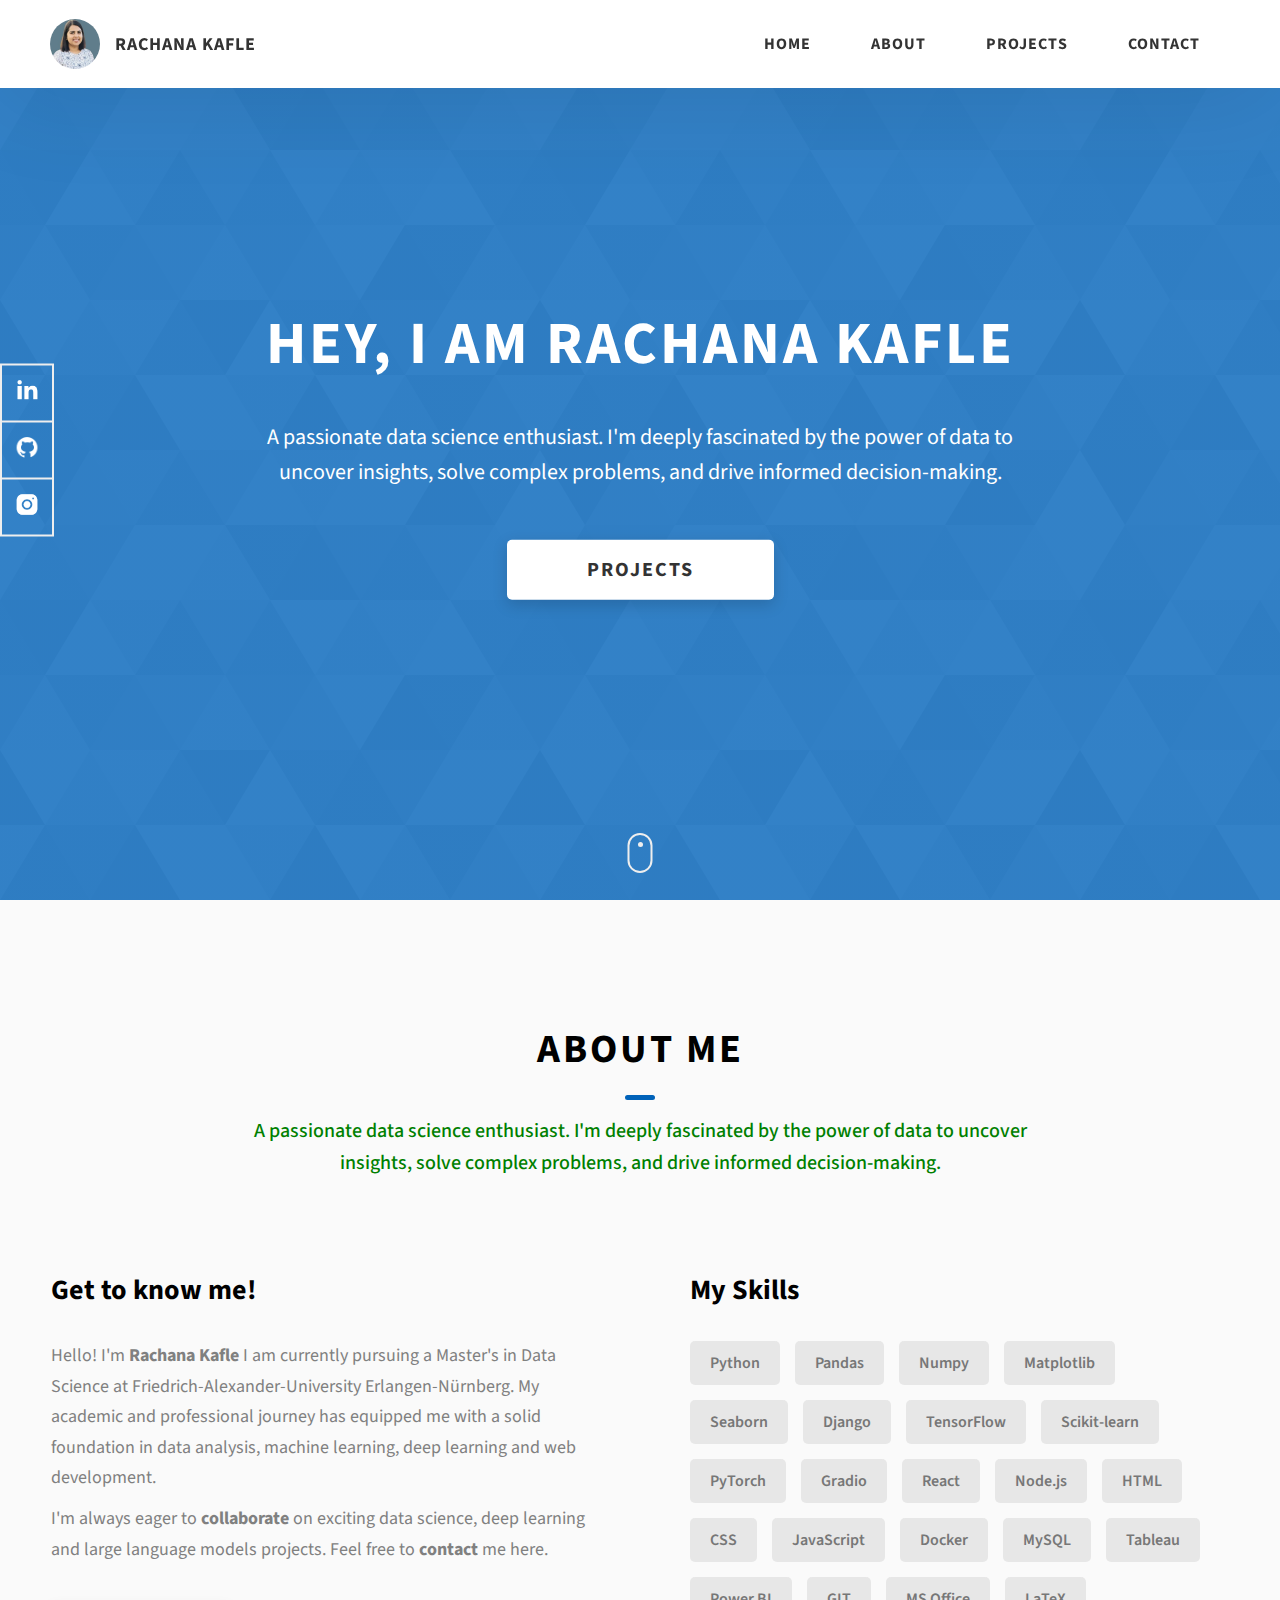
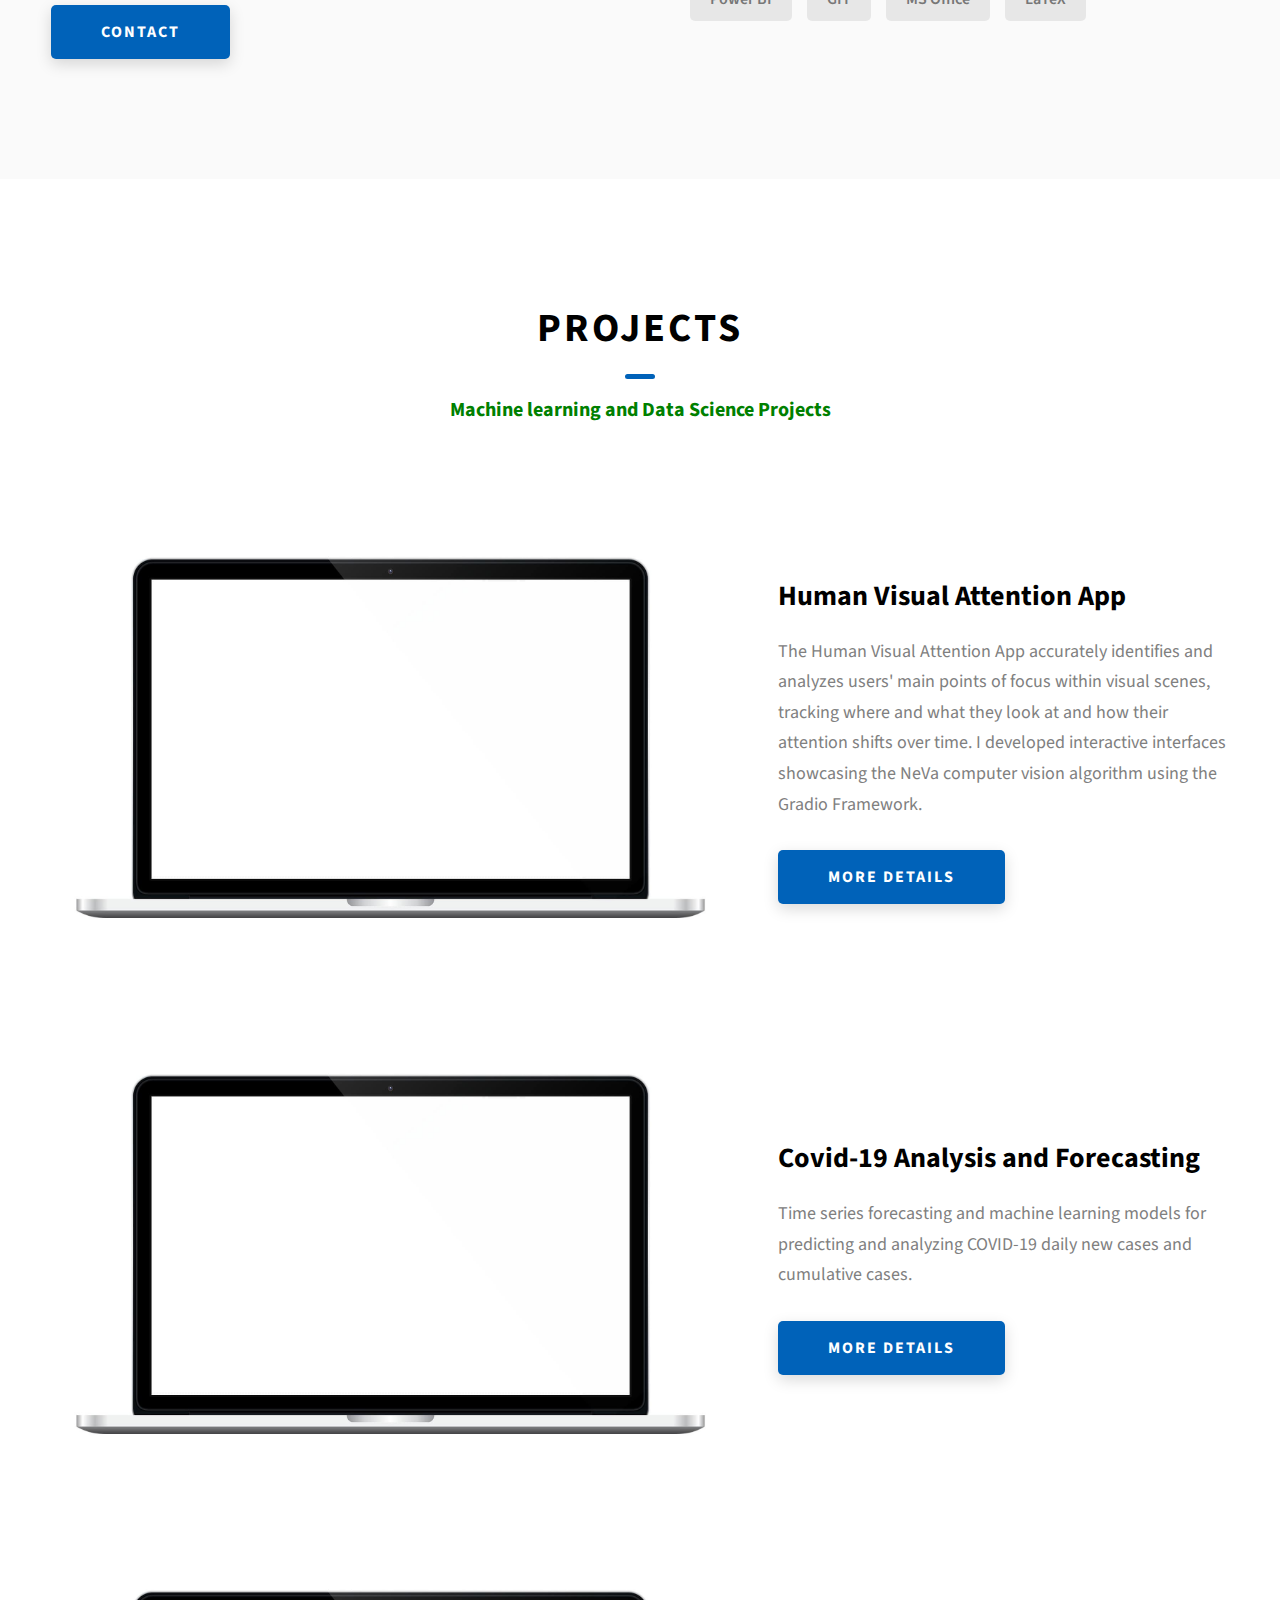
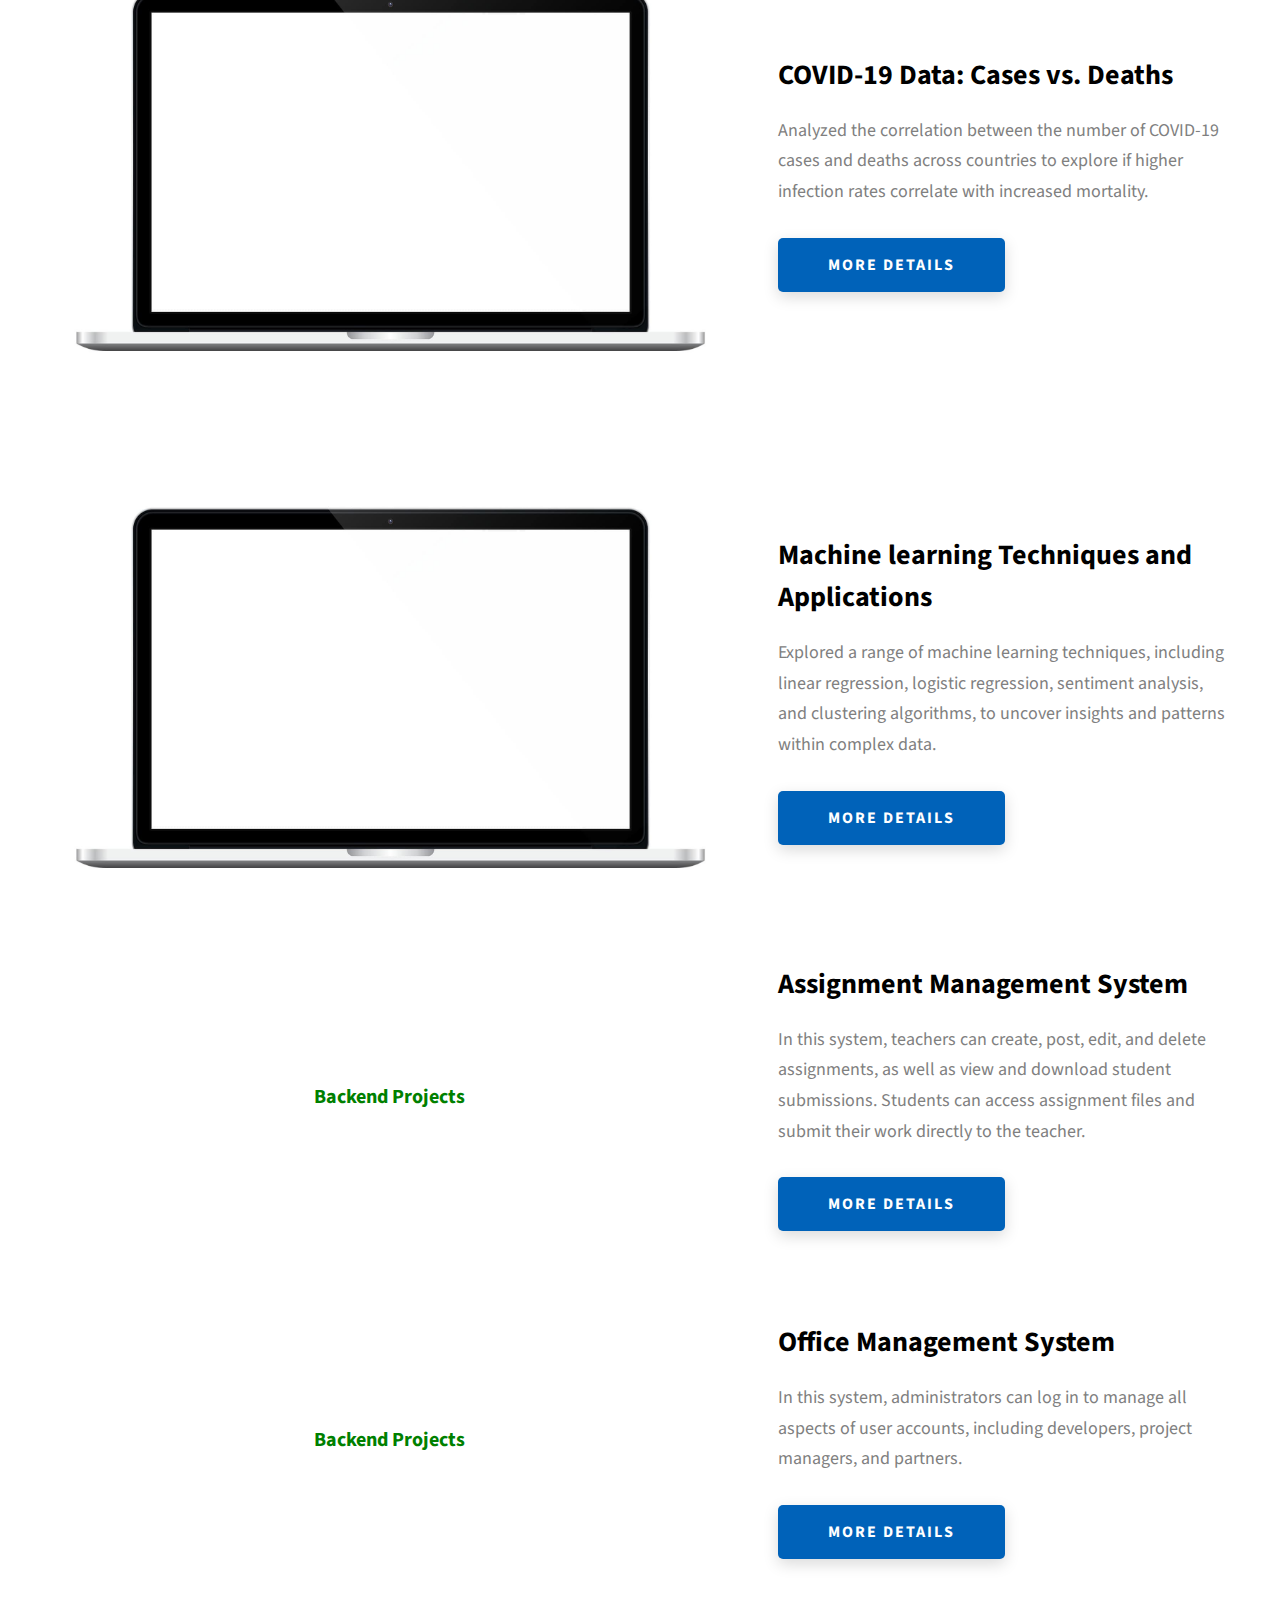
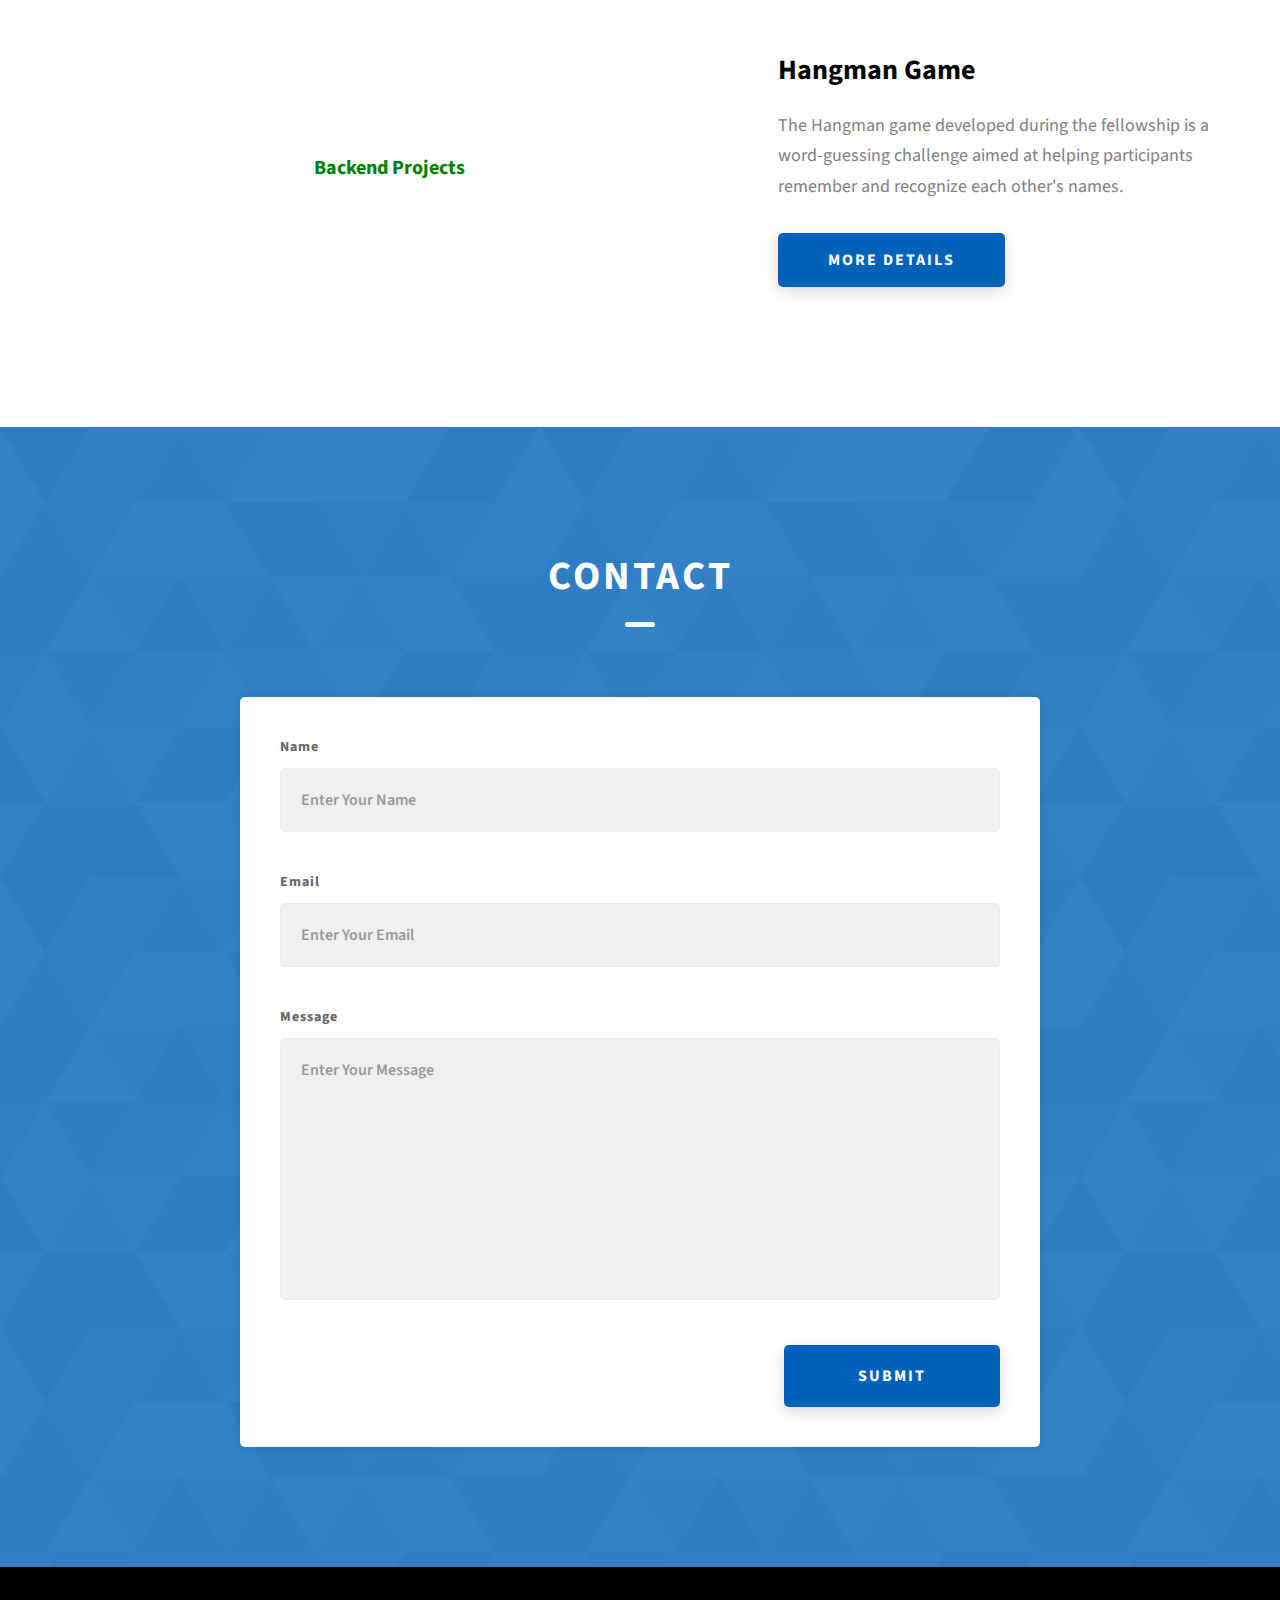
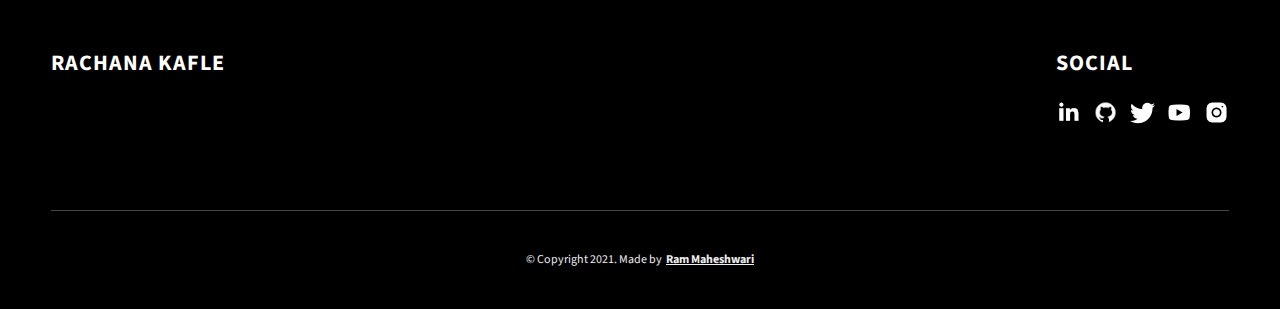
<file: index.html>
<!DOCTYPE html>
<html lang="en">
  <head>
    <meta charset="UTF-8" />
    <meta name="viewport" content="width=device-width, initial-scale=1.0" />
    <meta http-equiv="X-UA-Compatible" content="ie=edge" />
    <title>rachana portfolio</title>
    <meta name="description" content="Portfolio Template for Developer" />

    <link rel="stylesheet" href="css/style.css" />

    <link rel="preconnect" href="https://fonts.googleapis.com" />
    <link rel="preconnect" href="https://fonts.gstatic.com" crossorigin />
    <link
      href="https://fonts.googleapis.com/css2?family=Source+Sans+Pro:wght@400;600;700;900&display=swap"
      rel="stylesheet"
    />
  </head>
  <body>
    <header class="header">
      <div class="header__content">
        <div class="header__logo-container">
          <div class="header__logo-img-cont">
            <img
              src="./assets/png/rachana.jpeg"
              alt="Rachana Logo Image"
              class="header__logo-img"
            />
          </div>
          <span class="header__logo-sub">Rachana kafle</span>
        </div>
        <div class="header__main">
          <ul class="header__links">
            <li class="header__link-wrapper">
              <a href="./index.html" class="header__link"> Home </a>
            </li>
            <li class="header__link-wrapper">
              <a href="./index.html#about" class="header__link">About </a>
            </li>
            <li class="header__link-wrapper">
              <a href="./index.html#projects" class="header__link">
                Projects
              </a>
            </li>
            <li class="header__link-wrapper">
              <a href="./index.html#contact" class="header__link"> Contact </a>
            </li>
          </ul>
          <div class="header__main-ham-menu-cont">
            <img
              src="./assets/svg/ham-menu.svg"
              alt="hamburger menu"
              class="header__main-ham-menu"
            />
            <img
              src="./assets/svg/ham-menu-close.svg"
              alt="hamburger menu close"
              class="header__main-ham-menu-close d-none"
            />
          </div>
        </div>
      </div>
      <div class="header__sm-menu">
        <div class="header__sm-menu-content">
          <ul class="header__sm-menu-links">
            <li class="header__sm-menu-link">
              <a href="./index.html"> Home </a>
            </li>

            <li class="header__sm-menu-link">
              <a href="./index.html#about"> About </a>
            </li>

            <li class="header__sm-menu-link">
              <a href="./index.html#projects"> Projects </a>
            </li>

            <li class="header__sm-menu-link">
              <a href="./index.html#contact"> Contact </a>
            </li>
          </ul>
        </div>
      </div>
    </header>
    <section class="home-hero">
      <div class="home-hero__content">
        <h1 class="heading-primary">Hey, I am Rachana Kafle</h1>
        <div class="home-hero__info">
          <p class="text-primary">
            A passionate data science enthusiast.
            I'm deeply fascinated by the power of data to uncover insights, solve complex problems, and drive informed decision-making.
          </p>
        </div>
        <div class="home-hero__cta">
          <a href="./#projects" class="btn btn--bg">Projects</a>
        </div>
      </div>
      <div class="home-hero__socials">
        <div class="home-hero__social">
          <a href="https://www.linkedin.com/in/rachanakafle/" class="home-hero__social-icon-link">
            <img
              src="./assets/png/linkedin-ico.png"
              alt="icon"
              class="home-hero__social-icon"
            />
          </a>
        </div>
        <div class="home-hero__social">
          <a href="https://github.com/rachanakafle" class="home-hero__social-icon-link">
            <img
              src="./assets/png/github-ico.png"
              alt="icon"
              class="home-hero__social-icon"
            />
          </a>
        </div>
         <!--
        <div class="home-hero__social">
          <a href="#" class="home-hero__social-icon-link">
            <img
              src="./assets/png/twitter-ico.png"
              alt="icon"
              class="home-hero__social-icon"
            />
          </a>
        </div>
         -->
        <!--
        <div class="home-hero__social">
          <a href="#" class="home-hero__social-icon-link">
            <img
              src="./assets/png/yt-ico.png"
              alt="icon"
              class="home-hero__social-icon"
            />
          </a>
        </div>
        -->

        <div class="home-hero__social">
          <a
            href="https://www.instagram.com/rachana_kafle/"
            class="home-hero__social-icon-link home-hero__social-icon-link--bd-none"
          >
            <img
              src="./assets/png/insta-ico.png"
              alt="icon"
              class="home-hero__social-icon"
            />
          </a>
        </div>
      </div>
      <div class="home-hero__mouse-scroll-cont">
        <div class="mouse"></div>
      </div>
    </section>
    <section id="about" class="about sec-pad">
      <div class="main-container">
        <h2 class="heading heading-sec heading-sec__mb-med">
          <span class="heading-sec__main">About Me</span>
          <span class="heading-sec__sub">
            A passionate data science enthusiast. I'm deeply fascinated by the power of data to uncover insights, solve complex problems, and drive informed decision-making.
          </span>
        </h2>
        <div class="about__content">
          <div class="about__content-main">
            <h3 class="about__content-title">Get to know me!</h3>
            <div class="about__content-details">
              <p class="about__content-details-para">
                Hello! I'm <strong>Rachana Kafle</strong>
                I am currently pursuing a Master's in Data Science at Friedrich-Alexander-University Erlangen-Nürnberg.
                My academic and professional journey has equipped me with a solid foundation in data analysis, machine learning, deep learning and web development.
              </p>
              <p class="about__content-details-para">
                I'm always eager to <strong> collaborate </strong> on exciting data science, deep learning and large language models projects.

                Feel free to <strong>contact</strong> me here.
              </p>
            </div>
            <a href="./#contact" class="btn btn--med btn--theme dynamicBgClr"
              >Contact</a
            >
          </div>
          <div class="about__content-skills">
            <h3 class="about__content-title">My Skills</h3>
            <div class="skills">
              <div class="skills__skill">Python</div>
              <div class="skills__skill">Pandas</div>
              <div class="skills__skill">Numpy</div>
              <div class="skills__skill">Matplotlib</div>
              <div class="skills__skill">Seaborn</div>
              <div class="skills__skill">Django</div>
              <div class="skills__skill">TensorFlow</div>
              <div class="skills__skill">Scikit-learn</div>
              <div class="skills__skill">PyTorch</div>
              <div class="skills__skill">Gradio</div>
              <div class="skills__skill">React</div>
              <div class="skills__skill">Node.js</div>
              <div class="skills__skill">HTML</div>
              <div class="skills__skill">CSS</div>
              <div class="skills__skill">JavaScript</div>
              <div class="skills__skill">Docker</div>
              <div class="skills__skill">MySQL</div>
              <div class="skills__skill">Tableau</div>
              <div class="skills__skill">Power BI</div>
              <div class="skills__skill">GIT</div>
              <div class="skills__skill">MS Office</div>
              <div class="skills__skill">LaTeX</div>
            </div>
          </div>
        </div>
      </div>
    </section>

    <section id="projects" class="projects sec-pad">
      <div class="main-container">
        <h2 class="heading heading-sec heading-sec__mb-bg">
          <span class="heading-sec__main">Projects</span>
          <span class="heading-sec__sub">
            <strong>Machine learning and Data Science Projects</strong>
          </span>
        </h2>

        <div class="projects__content">
          <div class="projects__row">
            <div class="projects__row-img-cont">
              <img
                src="./assets/jpeg/project-mockup-example.jpeg"
                alt="Software Screenshot"
                class="projects__row-img"
                loading="lazy"
              />
            </div>
            <div class="projects__row-content">
              <h3 class="projects__row-content-title">Human Visual Attention App</h3>
              <p class="projects__row-content-desc">
                The Human Visual Attention App accurately identifies and analyzes users' main points of focus within visual scenes, tracking where and what they look at and
                how their attention shifts over time. I developed interactive interfaces showcasing the NeVa computer vision algorithm using the Gradio Framework.
              </p>
              <a
                href="pages/project-1.html"
                class="btn btn--med btn--theme dynamicBgClr"
                target="_blank"
                >MORE DETAILS</a
              >
            </div>
          </div>
          <div class="projects__row">
            <div class="projects__row-img-cont">
              <img
                src="./assets/jpeg/project-mockup-example.jpeg"
                alt="Software Screenshot"
                class="projects__row-img"
                loading="lazy"
              />
            </div>
             <div class="projects__row-content">
              <h3 class="projects__row-content-title">Covid-19 Analysis and Forecasting</h3>
              <p class="projects__row-content-desc">
                Time series forecasting and machine learning models for
                predicting and analyzing COVID-19 daily new cases and cumulative cases. </p>
              <a
                href="pages/covid-forecast.html"
                class="btn btn--med btn--theme dynamicBgClr"
                target="_blank"
                >MORE DETAILS</a>
            </div>
          </div>
          <div class="projects__row">
            <div class="projects__row-img-cont">
              <img
                src="./assets/jpeg/project-mockup-example.jpeg"
                alt="Software Screenshot"
                class="projects__row-img"
                loading="lazy"
              />
            </div>


            <div class="projects__row-content">
              <h3 class="projects__row-content-title">COVID-19 Data: Cases vs. Deaths</h3>
              <p class="projects__row-content-desc">
               Analyzed the correlation between the number of COVID-19 cases and deaths across countries to explore if higher infection rates correlate with increased mortality.
              </p>
              <a
                href="pages/project-2.html"
                class="btn btn--med btn--theme dynamicBgClr"
                target="_blank"
                >MORE DETAILS</a
              >
            </div>
          </div>
          <div class="projects__row">
            <div class="projects__row-img-cont">
              <img
                src="./assets/jpeg/project-mockup-example.jpeg"
                alt="Software Screenshot"
                class="projects__row-img"
                loading="lazy"
              />
            </div>
            <div class="projects__row-content">
              <h3 class="projects__row-content-title">Machine learning Techniques and Applications</h3>
              <p class="projects__row-content-desc">
                Explored a range of machine learning techniques, including linear regression, logistic regression, sentiment analysis,
                and clustering algorithms, to uncover insights and patterns within complex data.
              </p>
              <a
                href="pages/project-3.html"
                class="btn btn--med btn--theme dynamicBgClr"
                target="_blank"
                >MORE DETAILS</a
              >
            </div>

            <span class="heading-sec__sub">
            <strong>Backend Projects</strong>
            </span>

            <div class="projects__row-content">
              <h3 class="projects__row-content-title">Assignment Management System</h3>
              <p class="projects__row-content-desc">
                In this system, teachers can create, post, edit, and delete assignments, as well as view and download student submissions.
                Students can access assignment files and submit their work directly to the teacher.
              </p>
              <a
                href="pages/project-4.html"
                class="btn btn--med btn--theme dynamicBgClr"
                target="_blank"
                >MORE DETAILS</a
              >
            </div>

            <span class="heading-sec__sub">
            <strong>Backend Projects</strong>
            </span>

              <div class="projects__row-content">
              <h3 class="projects__row-content-title">Office Management System</h3>
              <p class="projects__row-content-desc">
                In this system, administrators can log in to manage all aspects of user accounts, including developers, project managers, and partners.
              </p>
              <a
                href="pages/project-5.html"
                class="btn btn--med btn--theme dynamicBgClr"
                target="_blank"
                >MORE DETAILS</a
              >
            </div>
            <span class="heading-sec__sub">
            <strong>Backend Projects</strong>
            </span>

              <div class="projects__row-content">
              <h3 class="projects__row-content-title">Hangman Game</h3>
              <p class="projects__row-content-desc">
               The Hangman game developed during the fellowship is a word-guessing challenge aimed at helping
                participants remember and recognize each other's names.
              </p>
              <a
                href="pages/project-6.html"
                class="btn btn--med btn--theme dynamicBgClr"
                target="_blank"
                >MORE DETAILS</a
              >
            </div>

          </div>
        </div>
      </div>
    </section>



    <section id="contact" class="contact sec-pad dynamicBg">
      <div class="main-container">
        <h2 class="heading heading-sec heading-sec__mb-med">
          <span class="heading-sec__main heading-sec__main--lt">Contact</span>
          <!--
          <span class="heading-sec__sub heading-sec__sub--lt">
            Lorem ipsum dolor sit amet consectetur adipisicing elit. Hic facilis
            tempora explicabo quae quod deserunt eius sapiente
          </span>
            -->
        </h2>
        <div class="contact__form-container">
          <form action="#" class="contact__form">
            <div class="contact__form-field">
              <label class="contact__form-label" for="name">Name</label>
              <input
                required
                placeholder="Enter Your Name"
                type="text"
                class="contact__form-input"
                name="name"
                id="name"
              />
            </div>
            <div class="contact__form-field">
              <label class="contact__form-label" for="email">Email</label>
              <input
                required
                placeholder="Enter Your Email"
                type="text"
                class="contact__form-input"
                name="email"
                id="email"
              />
            </div>
            <div class="contact__form-field">
              <label class="contact__form-label" for="message">Message</label>
              <textarea
                required
                cols="30"
                rows="10"
                class="contact__form-input"
                placeholder="Enter Your Message"
                name="message"
                id="message"
              ></textarea>
            </div>
            <button type="submit" class="btn btn--theme contact__btn">
              Submit
            </button>
          </form>
        </div>
      </div>
    </section>
    <footer class="main-footer">
      <div class="main-container">
        <div class="main-footer__upper">
          <div class="main-footer__row main-footer__row-1">
            <h2 class="heading heading-sm main-footer__heading-sm">
              <span>Social</span>
            </h2>
            <div class="main-footer__social-cont">
              <a target="_blank" rel="noreferrer" href="https://www.linkedin.com/in/rachanakafle/">
                <img
                  class="main-footer__icon"
                  src="./assets/png/linkedin-ico.png"
                  alt="icon"
                />
              </a>
              <a target="_blank" rel="noreferrer" href="https://github.com/rachanakafle">
                <img
                  class="main-footer__icon"
                  src="./assets/png/github-ico.png"
                  alt="icon"
                />
              </a>
              <a target="_blank" rel="noreferrer" href="#">
                <img
                  class="main-footer__icon"
                  src="./assets/png/twitter-ico.png"
                  alt="icon"
                />
              </a>
              <a target="_blank" rel="noreferrer" href="#">
                <img
                  class="main-footer__icon"
                  src="./assets/png/yt-ico.png"
                  alt="icon"
                />
              </a>
              <a target="_blank" rel="noreferrer" href="https://www.instagram.com/rachana_kafle/">
                <img
                  class="main-footer__icon main-footer__icon--mr-none"
                  src="./assets/png/insta-ico.png"
                  alt="icon"
                />
              </a>
            </div>
          </div>
          <div class="main-footer__row main-footer__row-2">
            <h4 class="heading heading-sm text-lt">Rachana Kafle</h4>
            <!--
            <p class="main-footer__short-desc">
              Lorem ipsum dolor sit amet consectetur adipisicing elit facilis
              tempora explicabo quae quod deserunt
            </p>
              -->
          </div>
        </div>

        <!-- If you give me some credit or shoutout here by linking to my website, then it will be a big thing for me and will help me a lot :) -->
        <div class="main-footer__lower">
          &copy; Copyright 2021. Made by
          <a rel="noreferrer" target="_blank" href="https://rammaheshwari.com"
            >Ram Maheshwari</a
          >
        </div>
      </div>
    </footer>

    <script src="./index.js"></script>
  </body>
</html>
</file>
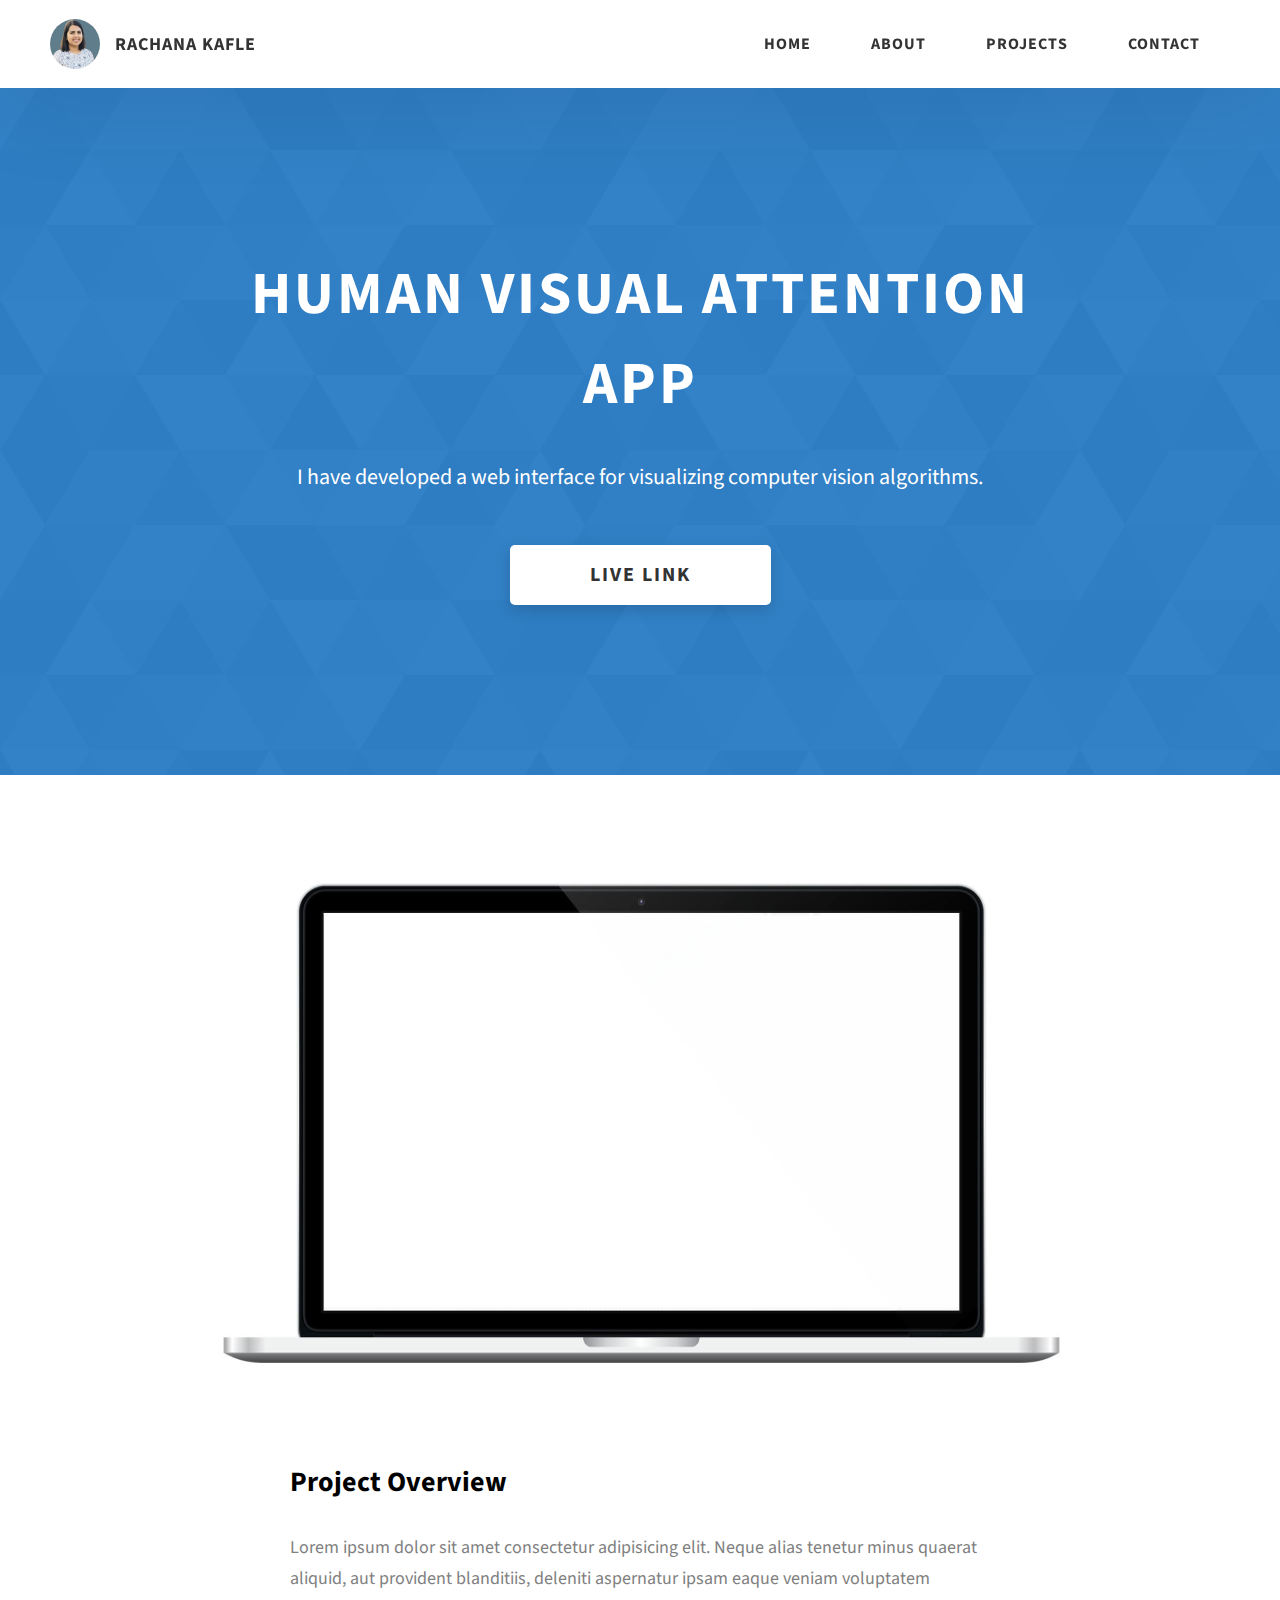
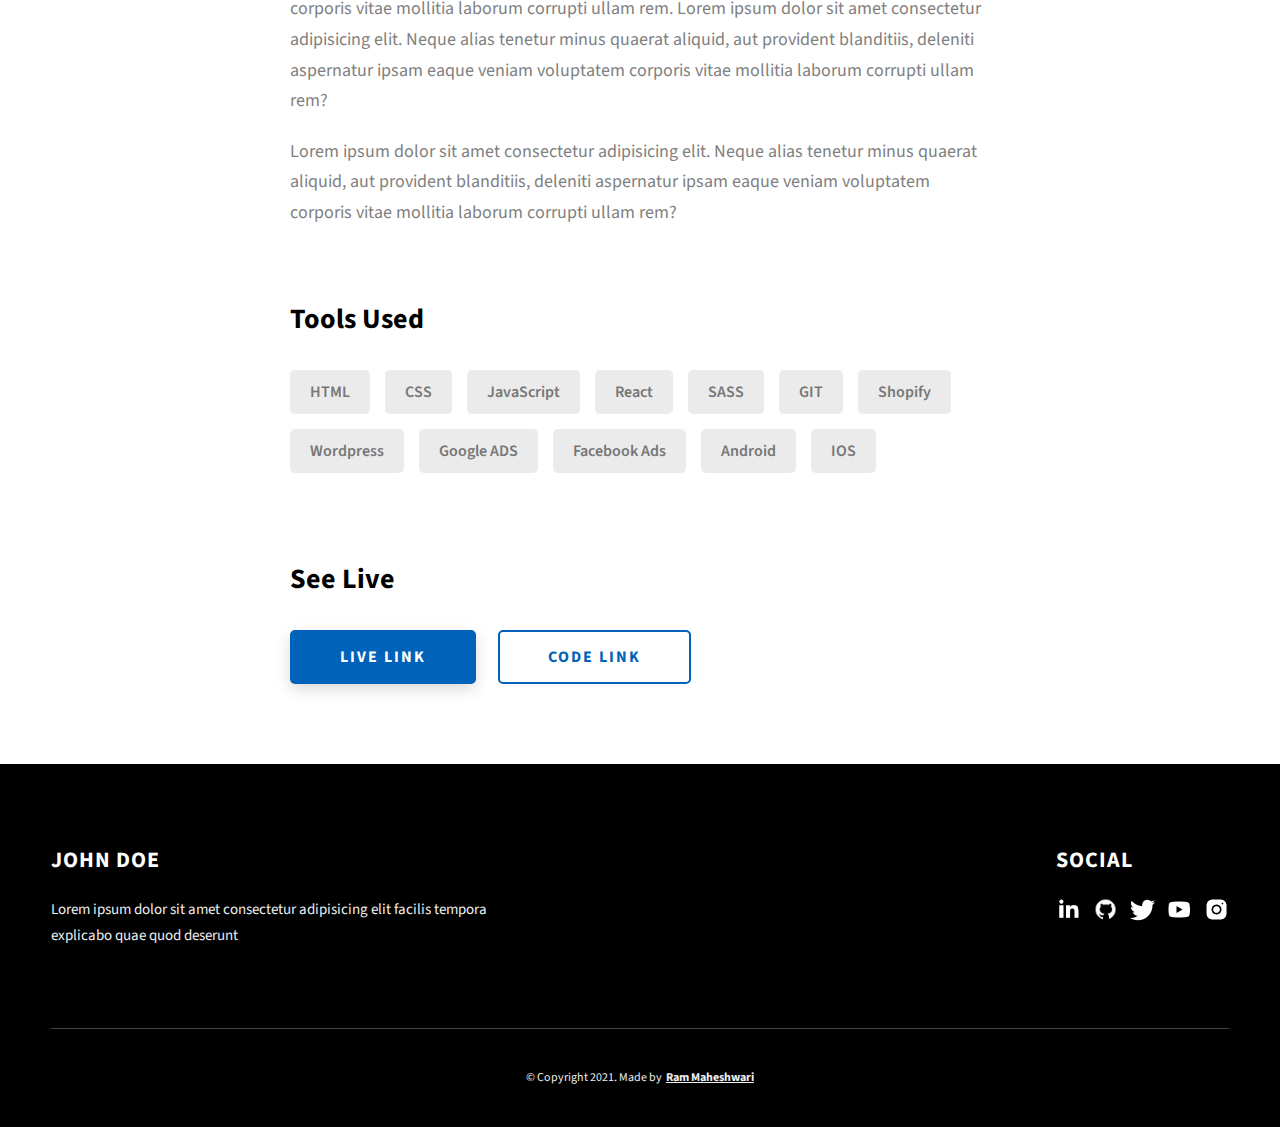
<file: project-1.html>
<!DOCTYPE html>
<html lang="en">
  <head>
    <meta charset="UTF-8" />
    <meta name="viewport" content="width=device-width, initial-scale=1.0" />
    <meta http-equiv="X-UA-Compatible" content="ie=edge" />
    <title>Case Study of Project 1</title>
    <meta name="description" content="Case study page of Project" />

    <link rel="stylesheet" href="css/style.css" />

    <link rel="preconnect" href="https://fonts.googleapis.com" />
    <link rel="preconnect" href="https://fonts.gstatic.com" crossorigin />
    <link
      href="https://fonts.googleapis.com/css2?family=Source+Sans+Pro:wght@400;600;700;900&display=swap"
      rel="stylesheet"
    />
  </head>
  <body>
    <header class="header">
      <div class="header__content">
        <div class="header__logo-container">
          <div class="header__logo-img-cont">
            <img
              src="./assets/png/rachana.jpeg"
              alt="Ram Maheshwari Logo Image"
              class="header__logo-img"
            />
          </div>
          <span class="header__logo-sub">Rachana Kafle</span>
        </div>
        <div class="header__main">
          <ul class="header__links">
            <li class="header__link-wrapper">
              <a href="./index.html" class="header__link"> Home </a>
            </li>
            <li class="header__link-wrapper">
              <a href="./index.html#about" class="header__link">About </a>
            </li>
            <li class="header__link-wrapper">
              <a href="./index.html#projects" class="header__link">
                Projects
              </a>
            </li>
            <li class="header__link-wrapper">
              <a href="./index.html#contact" class="header__link"> Contact </a>
            </li>
          </ul>
          <div class="header__main-ham-menu-cont">
            <img
              src="./assets/svg/ham-menu.svg"
              alt="hamburger menu"
              class="header__main-ham-menu"
            />
            <img
              src="./assets/svg/ham-menu-close.svg"
              alt="hamburger menu close"
              class="header__main-ham-menu-close d-none"
            />
          </div>
        </div>
      </div>
      <div class="header__sm-menu">
        <div class="header__sm-menu-content">
          <ul class="header__sm-menu-links">
            <li class="header__sm-menu-link">
              <a href="./index.html"> Home </a>
            </li>

            <li class="header__sm-menu-link">
              <a href="./index.html#about"> About </a>
            </li>

            <li class="header__sm-menu-link">
              <a href="./index.html#projects"> Projects </a>
            </li>

            <li class="header__sm-menu-link">
              <a href="./index.html#contact"> Contact </a>
            </li>
          </ul>
        </div>
      </div>
    </header>
    <section class="project-cs-hero">
      <div class="project-cs-hero__content">
        <h1 class="heading-primary">Human Visual Attention App</h1>
        <div class="project-cs-hero__info">
          <p class="text-primary">
           I have developed a web interface for visualizing computer vision algorithms.
          </p>
        </div>
        <div class="project-cs-hero__cta">
          <a href="https://mad-attention-demo.aibe.uni-erlangen.de/" class="btn btn--bg" target="_blank">Live Link</a>
        </div>
      </div>
    </section>
    <section class="project-details">
      <div class="main-container">
        <div class="project-details__content">
          <div class="project-details__showcase-img-cont">
            <img
              src="./assets/jpeg/project-mockup-example.jpeg"
              alt="Project Image"
              class="project-details__showcase-img"
            />
          </div>
          <div class="project-details__content-main">
            <div class="project-details__desc">
              <h3 class="project-details__content-title">Project Overview</h3>
              <p class="project-details__desc-para">
                Lorem ipsum dolor sit amet consectetur adipisicing elit. Neque
                alias tenetur minus quaerat aliquid, aut provident blanditiis,
                deleniti aspernatur ipsam eaque veniam voluptatem corporis vitae
                mollitia laborum corrupti ullam rem. Lorem ipsum dolor sit amet
                consectetur adipisicing elit. Neque alias tenetur minus quaerat
                aliquid, aut provident blanditiis, deleniti aspernatur ipsam
                eaque veniam voluptatem corporis vitae mollitia laborum corrupti
                ullam rem?
              </p>
              <p class="project-details__desc-para">
                Lorem ipsum dolor sit amet consectetur adipisicing elit. Neque
                alias tenetur minus quaerat aliquid, aut provident blanditiis,
                deleniti aspernatur ipsam eaque veniam voluptatem corporis vitae
                mollitia laborum corrupti ullam rem?
              </p>
            </div>
            <div class="project-details__tools-used">
              <h3 class="project-details__content-title">Tools Used</h3>
              <div class="skills">
                <div class="skills__skill">HTML</div>
                <div class="skills__skill">CSS</div>
                <div class="skills__skill">JavaScript</div>
                <div class="skills__skill">React</div>
                <div class="skills__skill">SASS</div>
                <div class="skills__skill">GIT</div>
                <div class="skills__skill">Shopify</div>
                <div class="skills__skill">Wordpress</div>
                <div class="skills__skill">Google ADS</div>
                <div class="skills__skill">Facebook Ads</div>
                <div class="skills__skill">Android</div>
                <div class="skills__skill">IOS</div>
              </div>
            </div>
            <div class="project-details__links">
              <h3 class="project-details__content-title">See Live</h3>
              <a
                href="#"
                class="btn btn--med btn--theme project-details__links-btn"
                target="_blank"
                >Live Link</a
              >
              <a
                href="#"
                class="btn btn--med btn--theme-inv project-details__links-btn"
                target="_blank"
                >Code Link</a
              >
            </div>
          </div>
        </div>
      </div>
    </section>
    <footer class="main-footer">
      <div class="main-container">
        <div class="main-footer__upper">
          <div class="main-footer__row main-footer__row-1">
            <h2 class="heading heading-sm main-footer__heading-sm">
              <span>Social</span>
            </h2>
            <div class="main-footer__social-cont">
              <a target="_blank" rel="noreferrer" href="#">
                <img
                  class="main-footer__icon"
                  src="./assets/png/linkedin-ico.png"
                  alt="icon"
                />
              </a>
              <a target="_blank" rel="noreferrer" href="#">
                <img
                  class="main-footer__icon"
                  src="./assets/png/github-ico.png"
                  alt="icon"
                />
              </a>
              <a target="_blank" rel="noreferrer" href="#">
                <img
                  class="main-footer__icon"
                  src="./assets/png/twitter-ico.png"
                  alt="icon"
                />
              </a>
              <a target="_blank" rel="noreferrer" href="#">
                <img
                  class="main-footer__icon"
                  src="./assets/png/yt-ico.png"
                  alt="icon"
                />
              </a>
              <a target="_blank" rel="noreferrer" href="#">
                <img
                  class="main-footer__icon main-footer__icon--mr-none"
                  src="./assets/png/insta-ico.png"
                  alt="icon"
                />
              </a>
            </div>
          </div>
          <div class="main-footer__row main-footer__row-2">
            <h4 class="heading heading-sm text-lt">John Doe</h4>
            <p class="main-footer__short-desc">
              Lorem ipsum dolor sit amet consectetur adipisicing elit facilis
              tempora explicabo quae quod deserunt
            </p>
          </div>
        </div>

        <div class="main-footer__lower">
          &copy; Copyright 2021. Made by
          <a rel="noreferrer" target="_blank" href="https://rammaheshwari.com"
            >Ram Maheshwari</a
          >
        </div>
      </div>
    </footer>
    <script src="./index.js"></script>
  </body>
</html>
</file>
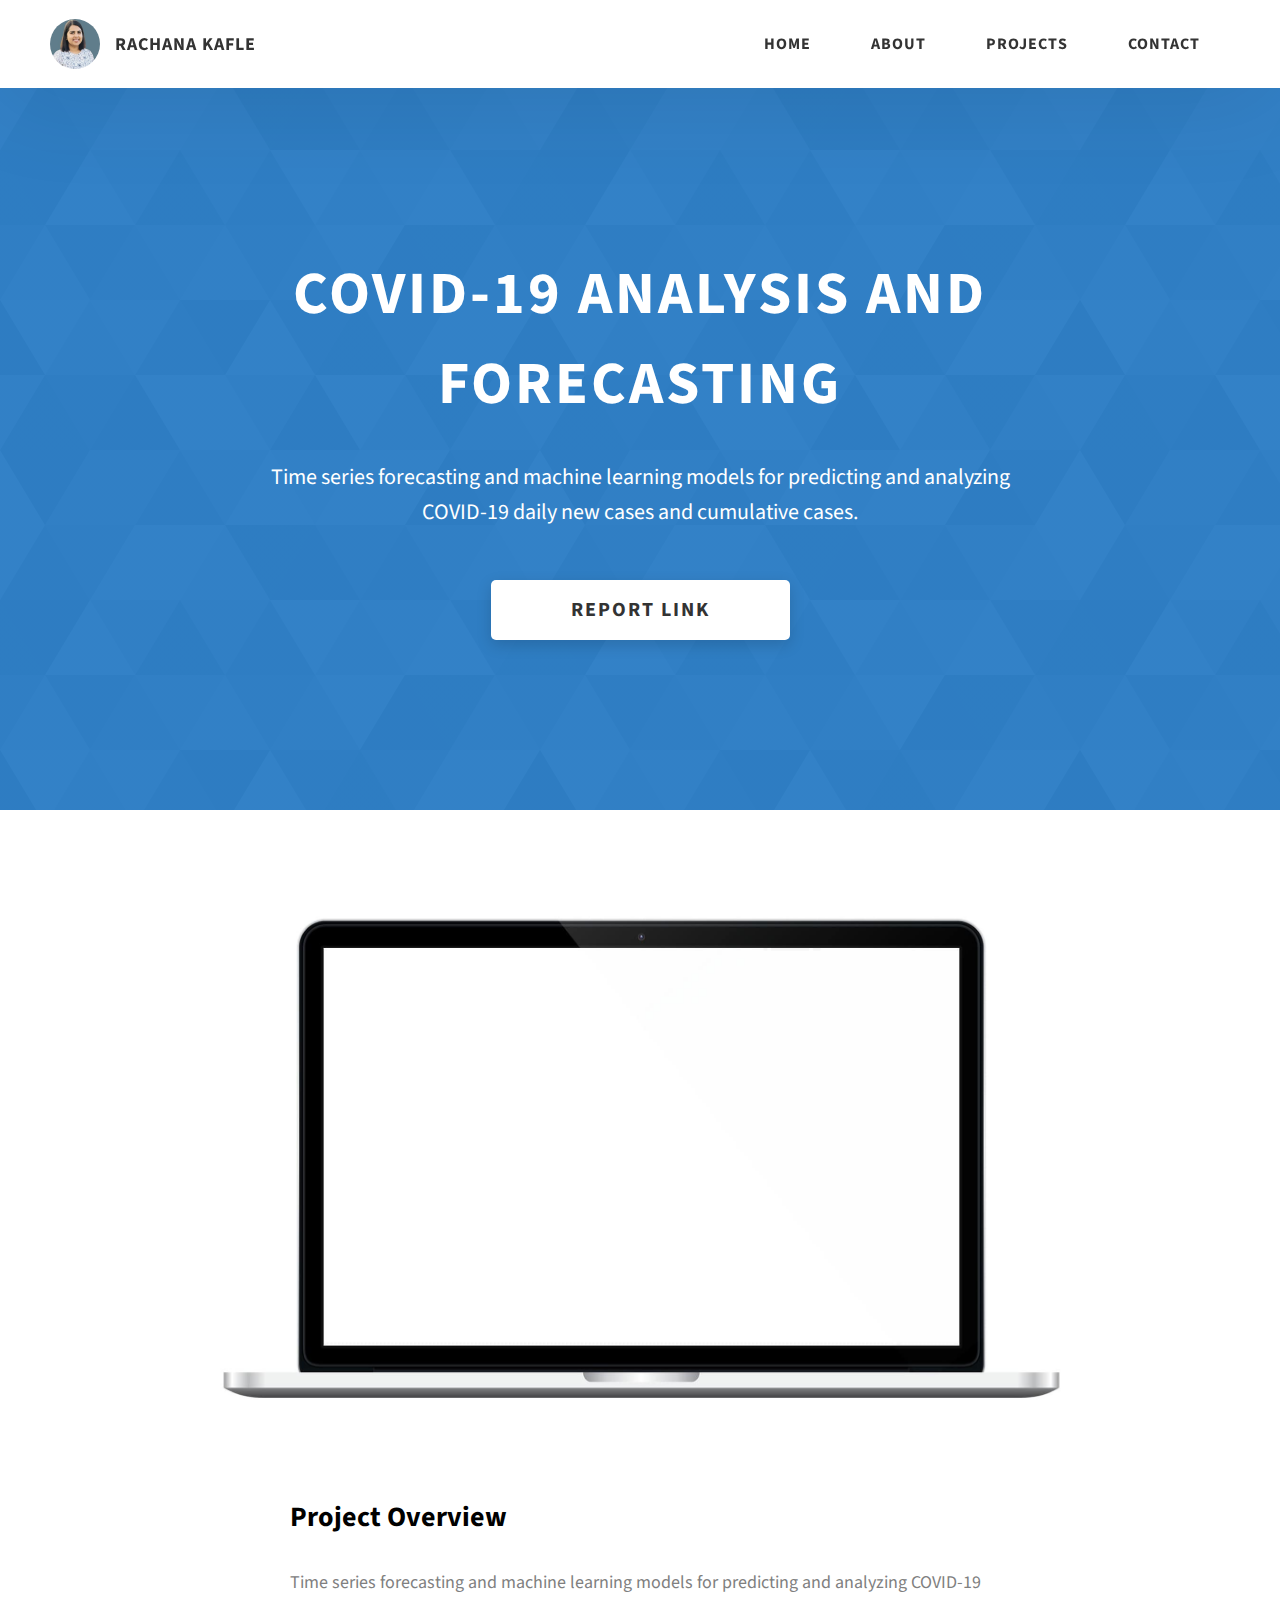
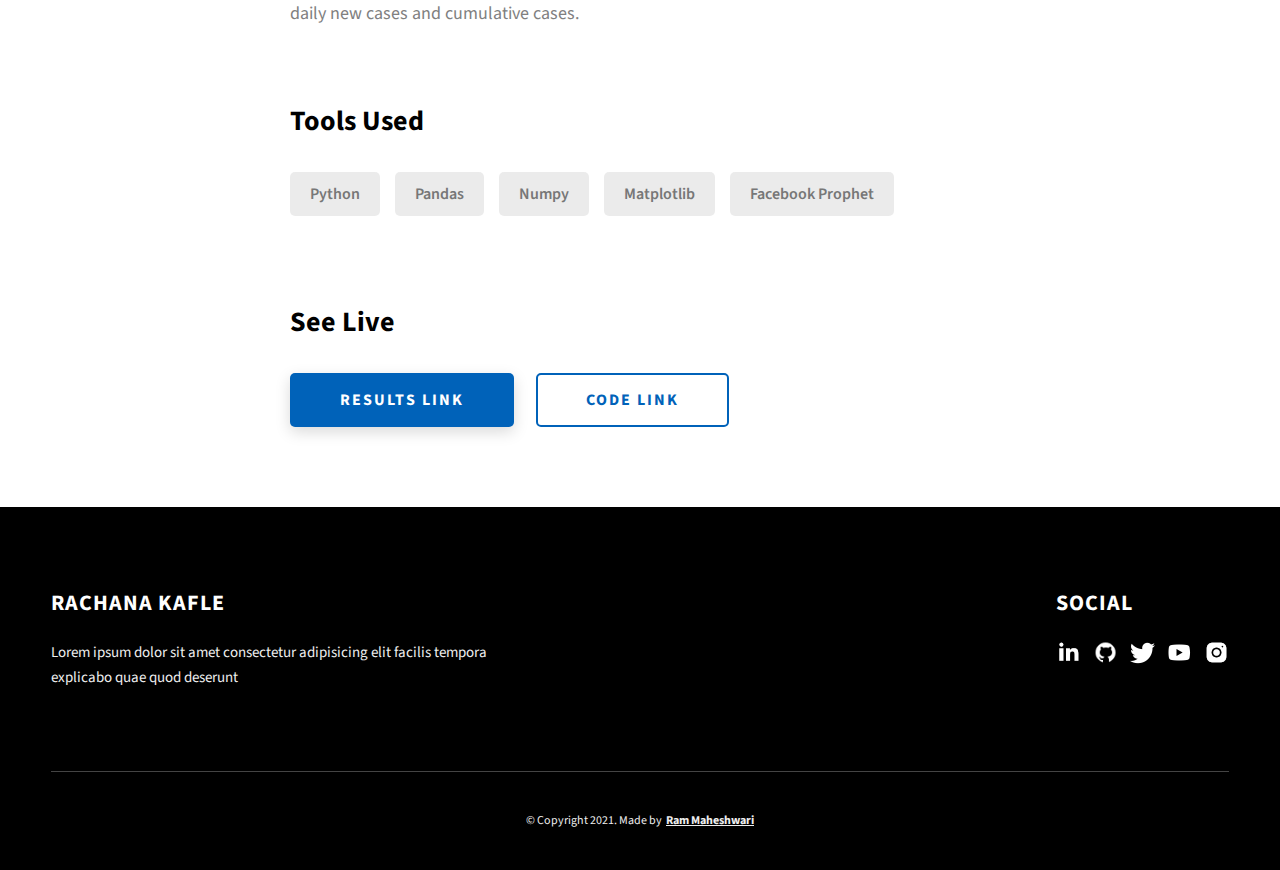
<file: pages/covid-forecast.html>
<!DOCTYPE html>
<html lang="en">
  <head>
    <meta charset="UTF-8" />
    <meta name="viewport" content="width=device-width, initial-scale=1.0" />
    <meta http-equiv="X-UA-Compatible" content="ie=edge" />
    <title>covid forecast</title>
    <meta name="description" content="Case study page of Project" />

    <link rel="stylesheet" href="../css/style.css" />

    <link rel="preconnect" href="https://fonts.googleapis.com" />
    <link rel="preconnect" href="https://fonts.gstatic.com" crossorigin />
    <link
      href="https://fonts.googleapis.com/css2?family=Source+Sans+Pro:wght@400;600;700;900&display=swap"
      rel="stylesheet"
    />
  </head>
  <body>
    <header class="header">
      <div class="header__content">
        <div class="header__logo-container">
          <div class="header__logo-img-cont">
            <img
              src="../assets/png/rachana.jpeg"
              alt="Rachana Kafle Logo Image"
              class="header__logo-img"
            />
          </div>
          <span class="header__logo-sub">Rachana Kafle</span>
        </div>
        <div class="header__main">
          <ul class="header__links">
            <li class="header__link-wrapper">
              <a href="../index.html" class="header__link"> Home </a>
            </li>
            <li class="header__link-wrapper">
              <a href="../index.html#about" class="header__link">About </a>
            </li>
            <li class="header__link-wrapper">
              <a href="../index.html#projects" class="header__link">
                Projects
              </a>
            </li>
            <li class="header__link-wrapper">
              <a href="../index.html#contact" class="header__link"> Contact </a>
            </li>
          </ul>
          <div class="header__main-ham-menu-cont">
            <img
              src="../assets/svg/ham-menu.svg"
              alt="hamburger menu"
              class="header__main-ham-menu"
            />
            <img
              src="../assets/svg/ham-menu-close.svg"
              alt="hamburger menu close"
              class="header__main-ham-menu-close d-none"
            />
          </div>
        </div>
      </div>
      <div class="header__sm-menu">
        <div class="header__sm-menu-content">
          <ul class="header__sm-menu-links">
            <li class="header__sm-menu-link">
              <a href="../index.html"> Home </a>
            </li>

            <li class="header__sm-menu-link">
              <a href="../index.html#about"> About </a>
            </li>

            <li class="header__sm-menu-link">
              <a href="../index.html#projects"> Projects </a>
            </li>

            <li class="header__sm-menu-link">
              <a href="../index.html#contact"> Contact </a>
            </li>
          </ul>
        </div>
      </div>
    </header>
    <section class="project-cs-hero">
      <div class="project-cs-hero__content">
        <h1 class="heading-primary">Covid-19 Analysis and Forecasting</h1>
        <div class="project-cs-hero__info">
          <p class="text-primary">
           Time series forecasting and machine learning models for predicting and analyzing COVID-19 daily new cases and cumulative cases.
          </p>
        </div>
        <div class="project-cs-hero__cta">
          <a href="https://github.com/rachanakafle/Covid-19-Analysis-and-Forecasting/blob/main/Report/MLTS_Project_WS2223.pdf" class="btn btn--bg" target="_blank">Report Link</a>
        </div>
      </div>
    </section>
    <section class="project-details">
      <div class="main-container">
        <div class="project-details__content">
          <div class="project-details__showcase-img-cont">
            <img
              src="../assets/jpeg/project-mockup-example.jpeg"
              alt="Project Image"
              class="project-details__showcase-img"
            />
          </div>
          <div class="project-details__content-main">
            <div class="project-details__desc">
              <h3 class="project-details__content-title">Project Overview</h3>
              <p class="project-details__desc-para">
                  Time series forecasting and machine learning models for predicting
                  and analyzing COVID-19 daily new cases and cumulative cases.
              </p>
              <p class="project-details__desc-para">
              </p>
            </div>
            <div class="project-details__tools-used">
              <h3 class="project-details__content-title">Tools Used</h3>
              <div class="skills">
                <div class="skills__skill">Python</div>
                <div class="skills__skill">Pandas</div>
                 <div class="skills__skill">Numpy</div>
                <div class="skills__skill">Matplotlib</div>
                <div class="skills__skill">Facebook Prophet</div>
              </div>
            </div>
            <div class="project-details__links">
              <h3 class="project-details__content-title">See Live</h3>
              <a
                href="https://github.com/rachanakafle/Covid-19-Analysis-and-Forecasting/tree/main/Results"
                class="btn btn--med btn--theme project-details__links-btn"
                target="_blank"
                >Results Link</a
              >
              <a
                href="https://github.com/rachanakafle/Covid-19-Analysis-and-Forecasting/tree/main/Code"
                class="btn btn--med btn--theme-inv project-details__links-btn"
                target="_blank"
                >Code Link</a
              >
            </div>
          </div>
        </div>
      </div>
    </section>
    <footer class="main-footer">
      <div class="main-container">
        <div class="main-footer__upper">
          <div class="main-footer__row main-footer__row-1">
            <h2 class="heading heading-sm main-footer__heading-sm">
              <span>Social</span>
            </h2>
            <div class="main-footer__social-cont">
              <a target="_blank" rel="noreferrer" href="#">
                <img
                  class="main-footer__icon"
                  src="../assets/png/linkedin-ico.png"
                  alt="icon"
                />
              </a>
              <a target="_blank" rel="noreferrer" href="#">
                <img
                  class="main-footer__icon"
                  src="../assets/png/github-ico.png"
                  alt="icon"
                />
              </a>
              <a target="_blank" rel="noreferrer" href="#">
                <img
                  class="main-footer__icon"
                  src="../assets/png/twitter-ico.png"
                  alt="icon"
                />
              </a>
              <a target="_blank" rel="noreferrer" href="#">
                <img
                  class="main-footer__icon"
                  src="../assets/png/yt-ico.png"
                  alt="icon"
                />
              </a>
              <a target="_blank" rel="noreferrer" href="#">
                <img
                  class="main-footer__icon main-footer__icon--mr-none"
                  src="../assets/png/insta-ico.png"
                  alt="icon"
                />
              </a>
            </div>
          </div>
          <div class="main-footer__row main-footer__row-2">
            <h4 class="heading heading-sm text-lt">Rachana Kafle</h4>
            <p class="main-footer__short-desc">
              Lorem ipsum dolor sit amet consectetur adipisicing elit facilis
              tempora explicabo quae quod deserunt
            </p>
          </div>
        </div>

        <div class="main-footer__lower">
          &copy; Copyright 2021. Made by
          <a rel="noreferrer" target="_blank" href="https://rammaheshwari.com"
            >Ram Maheshwari</a
          >
        </div>
      </div>
    </footer>
    <script src="../index.js"></script>
  </body>
</html>
</file>
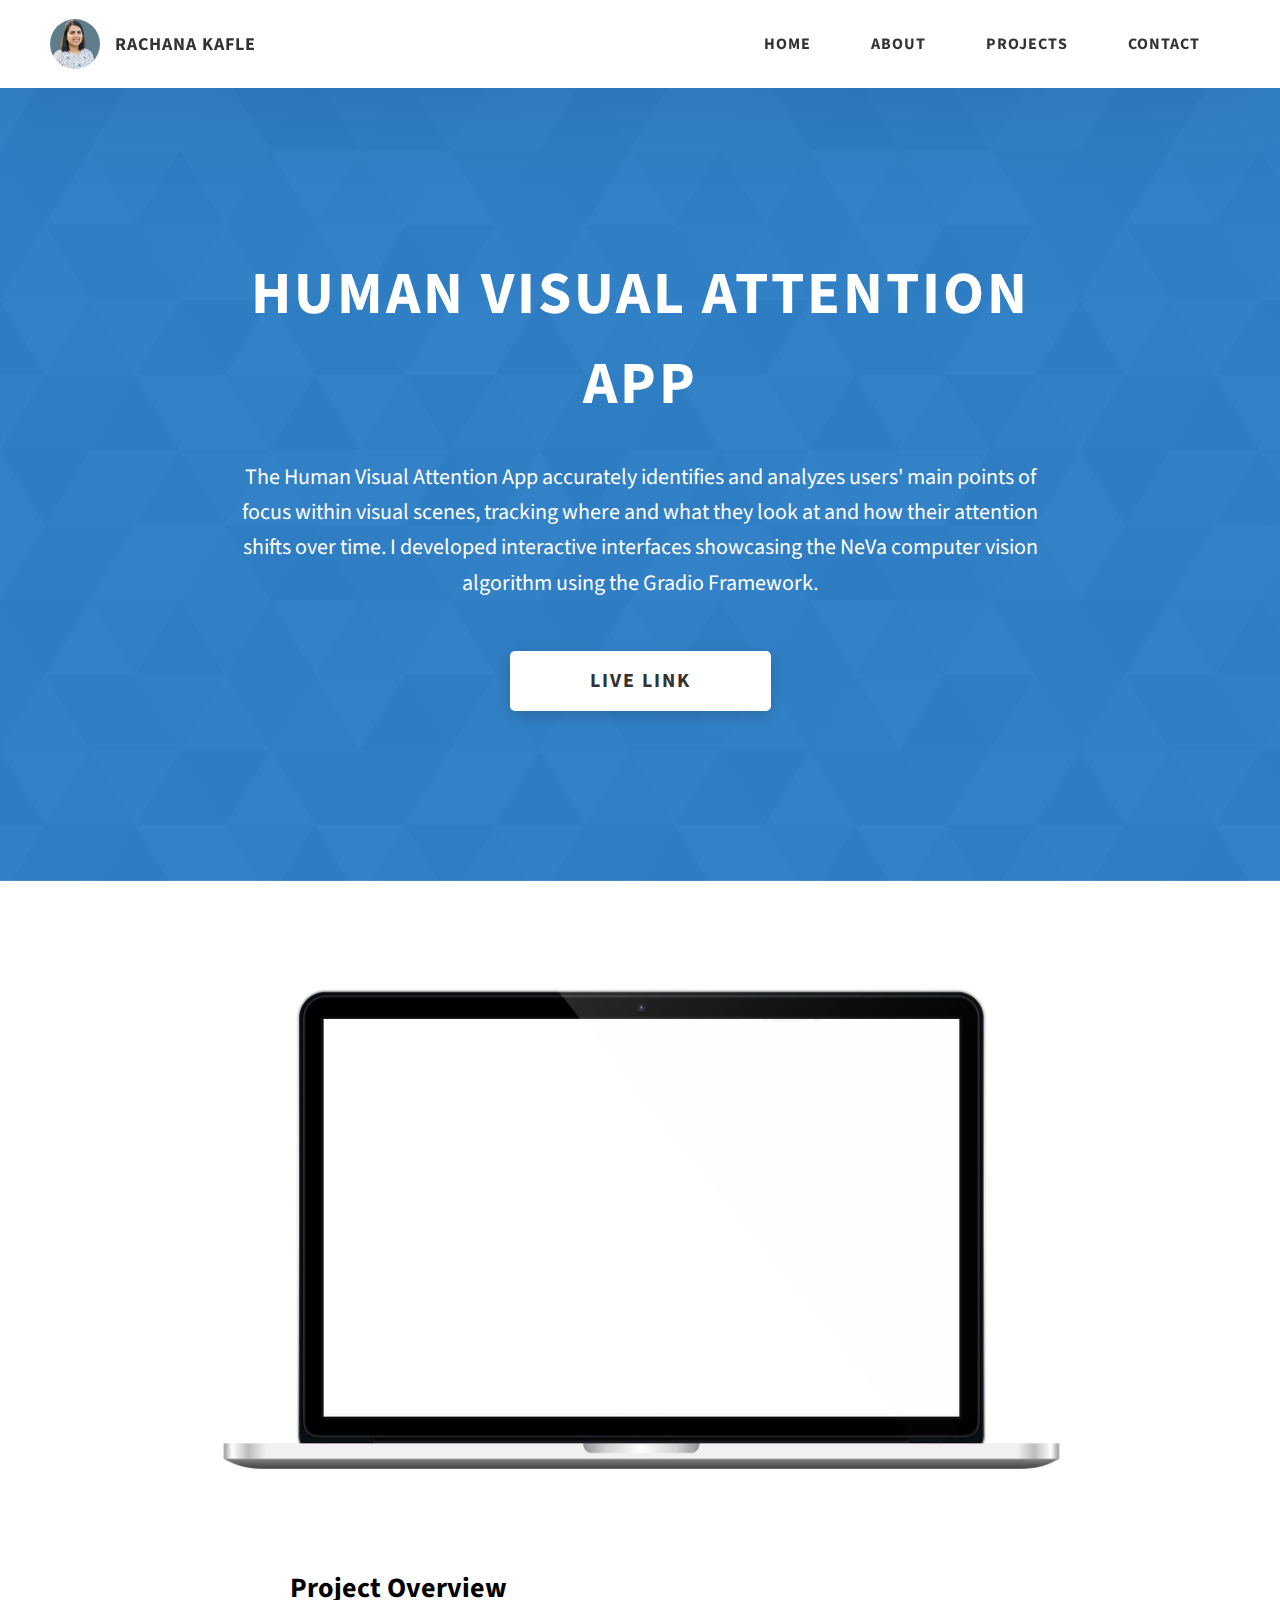
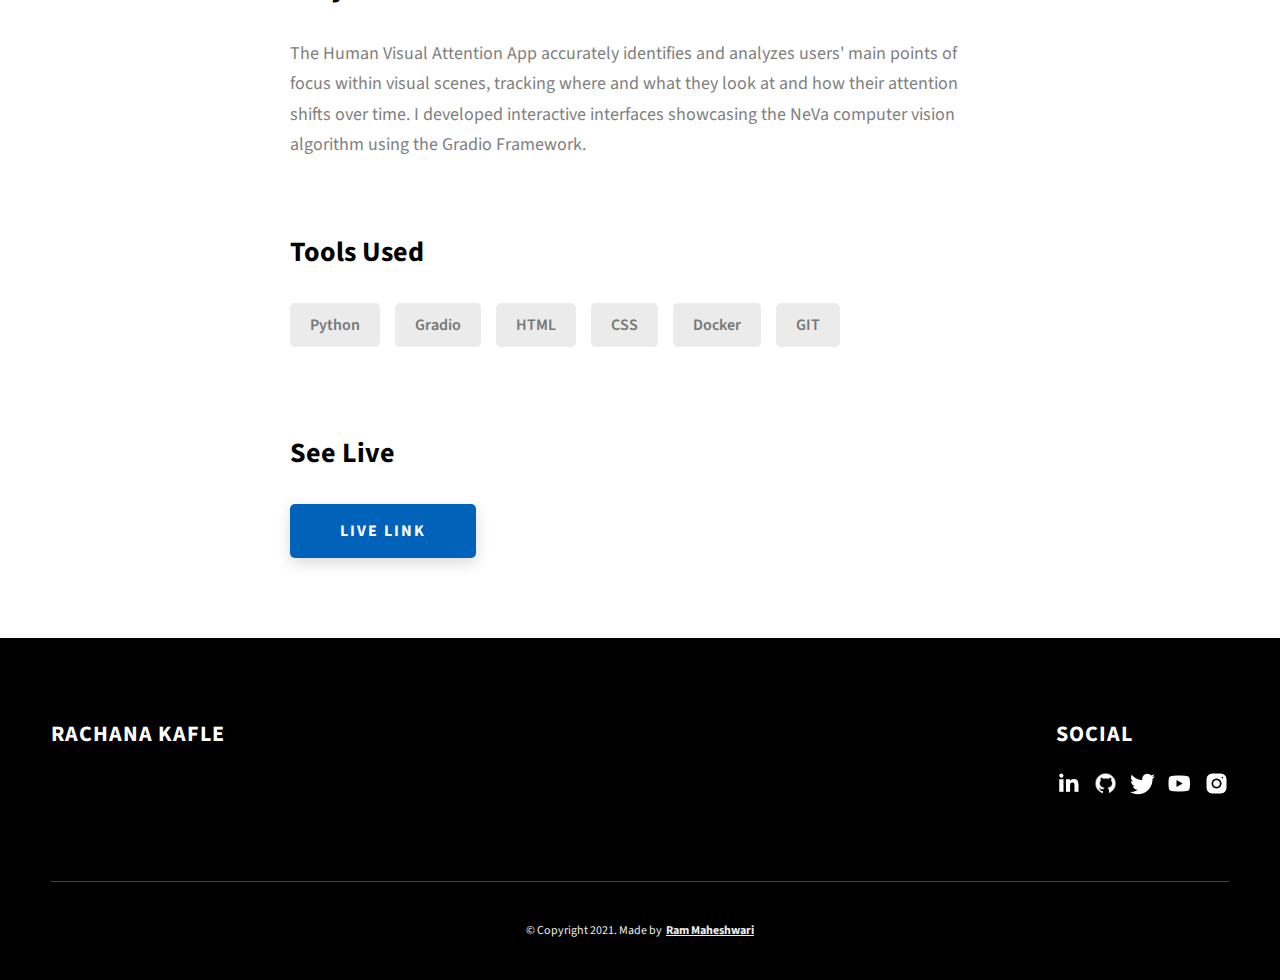
<file: pages/project-1.html>
<!DOCTYPE html>
<html lang="en">
  <head>
    <meta charset="UTF-8" />
    <meta name="viewport" content="width=device-width, initial-scale=1.0" />
    <meta http-equiv="X-UA-Compatible" content="ie=edge" />
    <title>Human visual attention</title>
    <meta name="description" content="Case study page of Project" />

    <link rel="stylesheet" href="../css/style.css" />

    <link rel="preconnect" href="https://fonts.googleapis.com" />
    <link rel="preconnect" href="https://fonts.gstatic.com" crossorigin />
    <link
      href="https://fonts.googleapis.com/css2?family=Source+Sans+Pro:wght@400;600;700;900&display=swap"
      rel="stylesheet"
    />
  </head>
  <body>
    <header class="header">
      <div class="header__content">
        <div class="header__logo-container">
          <div class="header__logo-img-cont">
            <img
              src="../assets/png/rachana.jpeg"
              alt="Ram Maheshwari Logo Image"
              class="header__logo-img"
            />
          </div>
          <span class="header__logo-sub">Rachana Kafle</span>
        </div>
        <div class="header__main">
          <ul class="header__links">
            <li class="header__link-wrapper">
              <a href="../index.html" class="header__link"> Home </a>
            </li>
            <li class="header__link-wrapper">
              <a href="../index.html#about" class="header__link">About </a>
            </li>
            <li class="header__link-wrapper">
              <a href="../index.html#projects" class="header__link">
                Projects
              </a>
            </li>
            <li class="header__link-wrapper">
              <a href="../index.html#contact" class="header__link"> Contact </a>
            </li>
          </ul>
          <div class="header__main-ham-menu-cont">
            <img
              src="../assets/svg/ham-menu.svg"
              alt="hamburger menu"
              class="header__main-ham-menu"
            />
            <img
              src="../assets/svg/ham-menu-close.svg"
              alt="hamburger menu close"
              class="header__main-ham-menu-close d-none"
            />
          </div>
        </div>
      </div>
      <div class="header__sm-menu">
        <div class="header__sm-menu-content">
          <ul class="header__sm-menu-links">
            <li class="header__sm-menu-link">
              <a href="../index.html"> Home </a>
            </li>

            <li class="header__sm-menu-link">
              <a href="../index.html#about"> About </a>
            </li>

            <li class="header__sm-menu-link">
              <a href="../index.html#projects"> Projects </a>
            </li>

            <li class="header__sm-menu-link">
              <a href="../index.html#contact"> Contact </a>
            </li>
          </ul>
        </div>
      </div>
    </header>
    <section class="project-cs-hero">
      <div class="project-cs-hero__content">
        <h1 class="heading-primary">Human Visual Attention App</h1>
        <div class="project-cs-hero__info">
          <p class="text-primary">
          The Human Visual Attention App accurately identifies and analyzes users' main points of focus within visual scenes, tracking where and what they look at and how their attention shifts over time. I developed interactive interfaces showcasing the NeVa computer vision algorithm using the Gradio Framework.
          </p>
        </div>
        <div class="project-cs-hero__cta">
          <a href="https://mad-attention-demo.aibe.uni-erlangen.de/" class="btn btn--bg" target="_blank">Live Link</a>
        </div>
      </div>
    </section>
    <section class="project-details">
      <div class="main-container">
        <div class="project-details__content">
          <div class="project-details__showcase-img-cont">
            <img
              src="../assets/jpeg/project-mockup-example.jpeg"
              alt="Project Image"
              class="project-details__showcase-img"
            />
          </div>
          <div class="project-details__content-main">
            <div class="project-details__desc">
              <h3 class="project-details__content-title">Project Overview</h3>
              <p class="project-details__desc-para">
                The Human Visual Attention App accurately identifies and analyzes users' main points of focus within visual scenes, tracking where and what they look at and
                how their attention shifts over time. I developed interactive interfaces showcasing the NeVa computer vision algorithm using the Gradio Framework.
              </p>
              <p class="project-details__desc-para">
              </p>
            </div>
            <div class="project-details__tools-used">
              <h3 class="project-details__content-title">Tools Used</h3>
              <div class="skills">
                <div class="skills__skill">Python</div>
                <div class="skills__skill">Gradio</div>
                <div class="skills__skill">HTML</div>
                <div class="skills__skill">CSS</div>
                <div class="skills__skill">Docker</div>
                <div class="skills__skill">GIT</div>
              </div>
            </div>
            <div class="project-details__links">
              <h3 class="project-details__content-title">See Live</h3>
              <a
                href="https://mad-attention-demo.aibe.uni-erlangen.de/"
                class="btn btn--med btn--theme project-details__links-btn"
                target="_blank"
                >Live Link</a
              >
                <!--
              <a
                href="#"
                class="btn btn--med btn--theme-inv project-details__links-btn"
                target="_blank"
                >Code Link</a
              >
             -->
            </div>
          </div>
        </div>
      </div>
    </section>
    <footer class="main-footer">
      <div class="main-container">
        <div class="main-footer__upper">
          <div class="main-footer__row main-footer__row-1">
            <h2 class="heading heading-sm main-footer__heading-sm">
              <span>Social</span>
            </h2>
            <div class="main-footer__social-cont">
              <a target="_blank" rel="noreferrer" href="#">
                <img
                  class="main-footer__icon"
                  src="../assets/png/linkedin-ico.png"
                  alt="icon"
                />
              </a>
              <a target="_blank" rel="noreferrer" href="#">
                <img
                  class="main-footer__icon"
                  src="../assets/png/github-ico.png"
                  alt="icon"
                />
              </a>
              <a target="_blank" rel="noreferrer" href="#">
                <img
                  class="main-footer__icon"
                  src="../assets/png/twitter-ico.png"
                  alt="icon"
                />
              </a>
              <a target="_blank" rel="noreferrer" href="#">
                <img
                  class="main-footer__icon"
                  src="../assets/png/yt-ico.png"
                  alt="icon"
                />
              </a>
              <a target="_blank" rel="noreferrer" href="#">
                <img
                  class="main-footer__icon main-footer__icon--mr-none"
                  src="../assets/png/insta-ico.png"
                  alt="icon"
                />
              </a>
            </div>
          </div>
          <div class="main-footer__row main-footer__row-2">
            <h4 class="heading heading-sm text-lt">Rachana Kafle</h4>
            <!--
            <p class="main-footer__short-desc">
              Lorem ipsum dolor sit amet consectetur adipisicing elit facilis
              tempora explicabo quae quod deserunt
            </p>
            -->
          </div>
        </div>

        <div class="main-footer__lower">
          &copy; Copyright 2021. Made by
          <a rel="noreferrer" target="_blank" href="https://rammaheshwari.com"
            >Ram Maheshwari</a
          >
        </div>
      </div>
    </footer>
    <script src="../index.js"></script>
  </body>
</html>
</file>
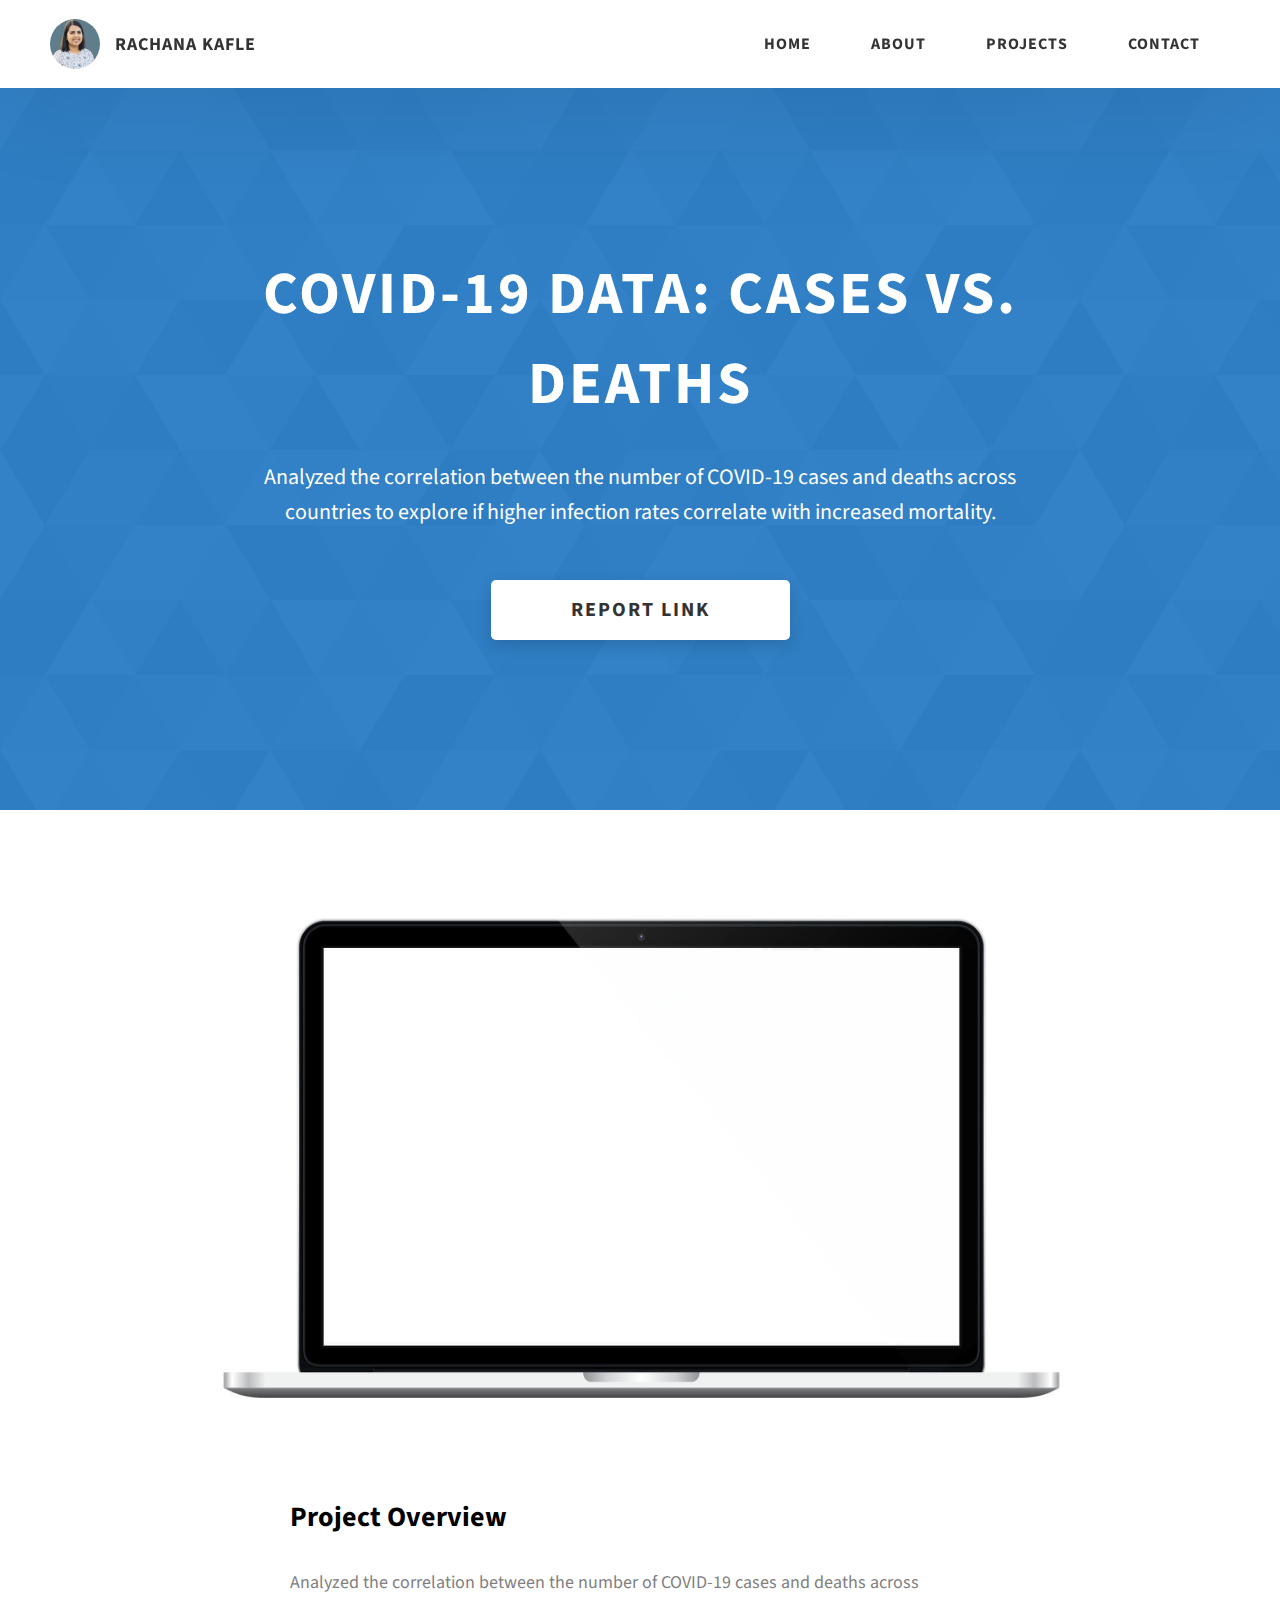
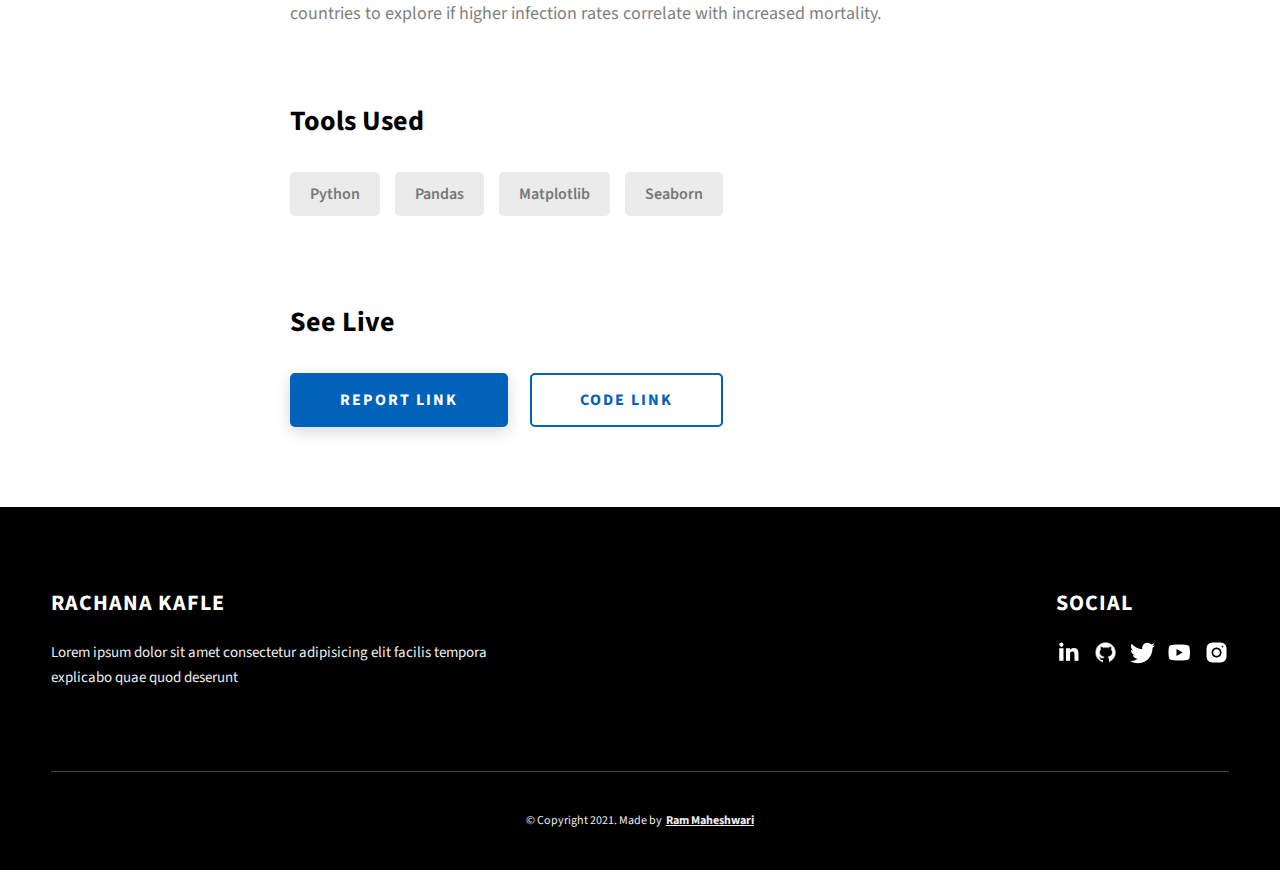
<file: pages/project-2.html>
<!DOCTYPE html>
<html lang="en">
  <head>
    <meta charset="UTF-8" />
    <meta name="viewport" content="width=device-width, initial-scale=1.0" />
    <meta http-equiv="X-UA-Compatible" content="ie=edge" />
    <title>COVID-19 Data: CasesvsDeaths</title>
    <meta name="description" content="Case study page of Project" />

    <link rel="stylesheet" href="../css/style.css" />

    <link rel="preconnect" href="https://fonts.googleapis.com" />
    <link rel="preconnect" href="https://fonts.gstatic.com" crossorigin />
    <link
      href="https://fonts.googleapis.com/css2?family=Source+Sans+Pro:wght@400;600;700;900&display=swap"
      rel="stylesheet"
    />
  </head>
  <body>
    <header class="header">
      <div class="header__content">
        <div class="header__logo-container">
          <div class="header__logo-img-cont">
            <img
              src="../assets/png/rachana.jpeg"
              alt="Rachana Kafle Logo Image"
              class="header__logo-img"
            />
          </div>
          <span class="header__logo-sub">Rachana Kafle</span>
        </div>
        <div class="header__main">
          <ul class="header__links">
            <li class="header__link-wrapper">
              <a href="../index.html" class="header__link"> Home </a>
            </li>
            <li class="header__link-wrapper">
              <a href="../index.html#about" class="header__link">About </a>
            </li>
            <li class="header__link-wrapper">
              <a href="../index.html#projects" class="header__link">
                Projects
              </a>
            </li>
            <li class="header__link-wrapper">
              <a href="../index.html#contact" class="header__link"> Contact </a>
            </li>
          </ul>
          <div class="header__main-ham-menu-cont">
            <img
              src="../assets/svg/ham-menu.svg"
              alt="hamburger menu"
              class="header__main-ham-menu"
            />
            <img
              src="../assets/svg/ham-menu-close.svg"
              alt="hamburger menu close"
              class="header__main-ham-menu-close d-none"
            />
          </div>
        </div>
      </div>
      <div class="header__sm-menu">
        <div class="header__sm-menu-content">
          <ul class="header__sm-menu-links">
            <li class="header__sm-menu-link">
              <a href="../index.html"> Home </a>
            </li>

            <li class="header__sm-menu-link">
              <a href="../index.html#about"> About </a>
            </li>

            <li class="header__sm-menu-link">
              <a href="../index.html#projects"> Projects </a>
            </li>

            <li class="header__sm-menu-link">
              <a href="../index.html#contact"> Contact </a>
            </li>
          </ul>
        </div>
      </div>
    </header>
    <section class="project-cs-hero">
      <div class="project-cs-hero__content">
        <h1 class="heading-primary">COVID-19 Data: Cases vs. Deaths</h1>
        <div class="project-cs-hero__info">
          <p class="text-primary">
            Analyzed the correlation between the number of COVID-19 cases and deaths across
            countries to explore if higher infection rates correlate with increased mortality.
          </p>
        </div>
        <div class="project-cs-hero__cta">
          <a href="https://rachanakafle.github.io/Template-for-COVID-19-Data-Cases-vs.-Deaths/" class="btn btn--bg" target="_blank">Report Link</a>
        </div>
      </div>
    </section>
    <section class="project-details">
      <div class="main-container">
        <div class="project-details__content">
          <div class="project-details__showcase-img-cont">
            <img
              src="../assets/jpeg/project-mockup-example.jpeg"
              alt="Project Image"
              class="project-details__showcase-img"
            />
          </div>
          <div class="project-details__content-main">
            <div class="project-details__desc">
              <h3 class="project-details__content-title">Project Overview</h3>
              <p class="project-details__desc-para">
               Analyzed the correlation between the number of COVID-19 cases and deaths across
              countries to explore if higher infection rates correlate with increased mortality.
              </p>
              <p class="project-details__desc-para">

              </p>
            </div>
            <div class="project-details__tools-used">
              <h3 class="project-details__content-title">Tools Used</h3>
              <div class="skills">
                <div class="skills__skill">Python</div>
                <div class="skills__skill">Pandas</div>
                <div class="skills__skill">Matplotlib</div>
                <div class="skills__skill">Seaborn</div>
              </div>
            </div>
            <div class="project-details__links">
              <h3 class="project-details__content-title">See Live</h3>
              <a
                href="https://rachanakafle.github.io/Template-for-COVID-19-Data-Cases-vs.-Deaths/"
                class="btn btn--med btn--theme project-details__links-btn"
                target="_blank"
                >Report Link</a
              >
              <a
                href="https://github.com/rachanakafle/rachana-made-template"
                class="btn btn--med btn--theme-inv project-details__links-btn"
                target="_blank"
                >Code Link</a
              >
            </div>
          </div>
        </div>
      </div>
    </section>
    <footer class="main-footer">
      <div class="main-container">
        <div class="main-footer__upper">
          <div class="main-footer__row main-footer__row-1">
            <h2 class="heading heading-sm main-footer__heading-sm">
              <span>Social</span>
            </h2>
            <div class="main-footer__social-cont">
              <a target="_blank" rel="noreferrer" href="#">
                <img
                  class="main-footer__icon"
                  src="../assets/png/linkedin-ico.png"
                  alt="icon"
                />
              </a>
              <a target="_blank" rel="noreferrer" href="#">
                <img
                  class="main-footer__icon"
                  src="../assets/png/github-ico.png"
                  alt="icon"
                />
              </a>
              <a target="_blank" rel="noreferrer" href="#">
                <img
                  class="main-footer__icon"
                  src="../assets/png/twitter-ico.png"
                  alt="icon"
                />
              </a>
              <a target="_blank" rel="noreferrer" href="#">
                <img
                  class="main-footer__icon"
                  src="../assets/png/yt-ico.png"
                  alt="icon"
                />
              </a>
              <a target="_blank" rel="noreferrer" href="#">
                <img
                  class="main-footer__icon main-footer__icon--mr-none"
                  src="../assets/png/insta-ico.png"
                  alt="icon"
                />
              </a>
            </div>
          </div>
          <div class="main-footer__row main-footer__row-2">
            <h4 class="heading heading-sm text-lt">Rachana Kafle</h4>
            <p class="main-footer__short-desc">
              Lorem ipsum dolor sit amet consectetur adipisicing elit facilis
              tempora explicabo quae quod deserunt
            </p>
          </div>
        </div>

        <div class="main-footer__lower">
          &copy; Copyright 2021. Made by
          <a rel="noreferrer" target="_blank" href="https://rammaheshwari.com"
            >Ram Maheshwari</a
          >
        </div>
      </div>
    </footer>
    <script src="../index.js"></script>
  </body>
</html>
</file>
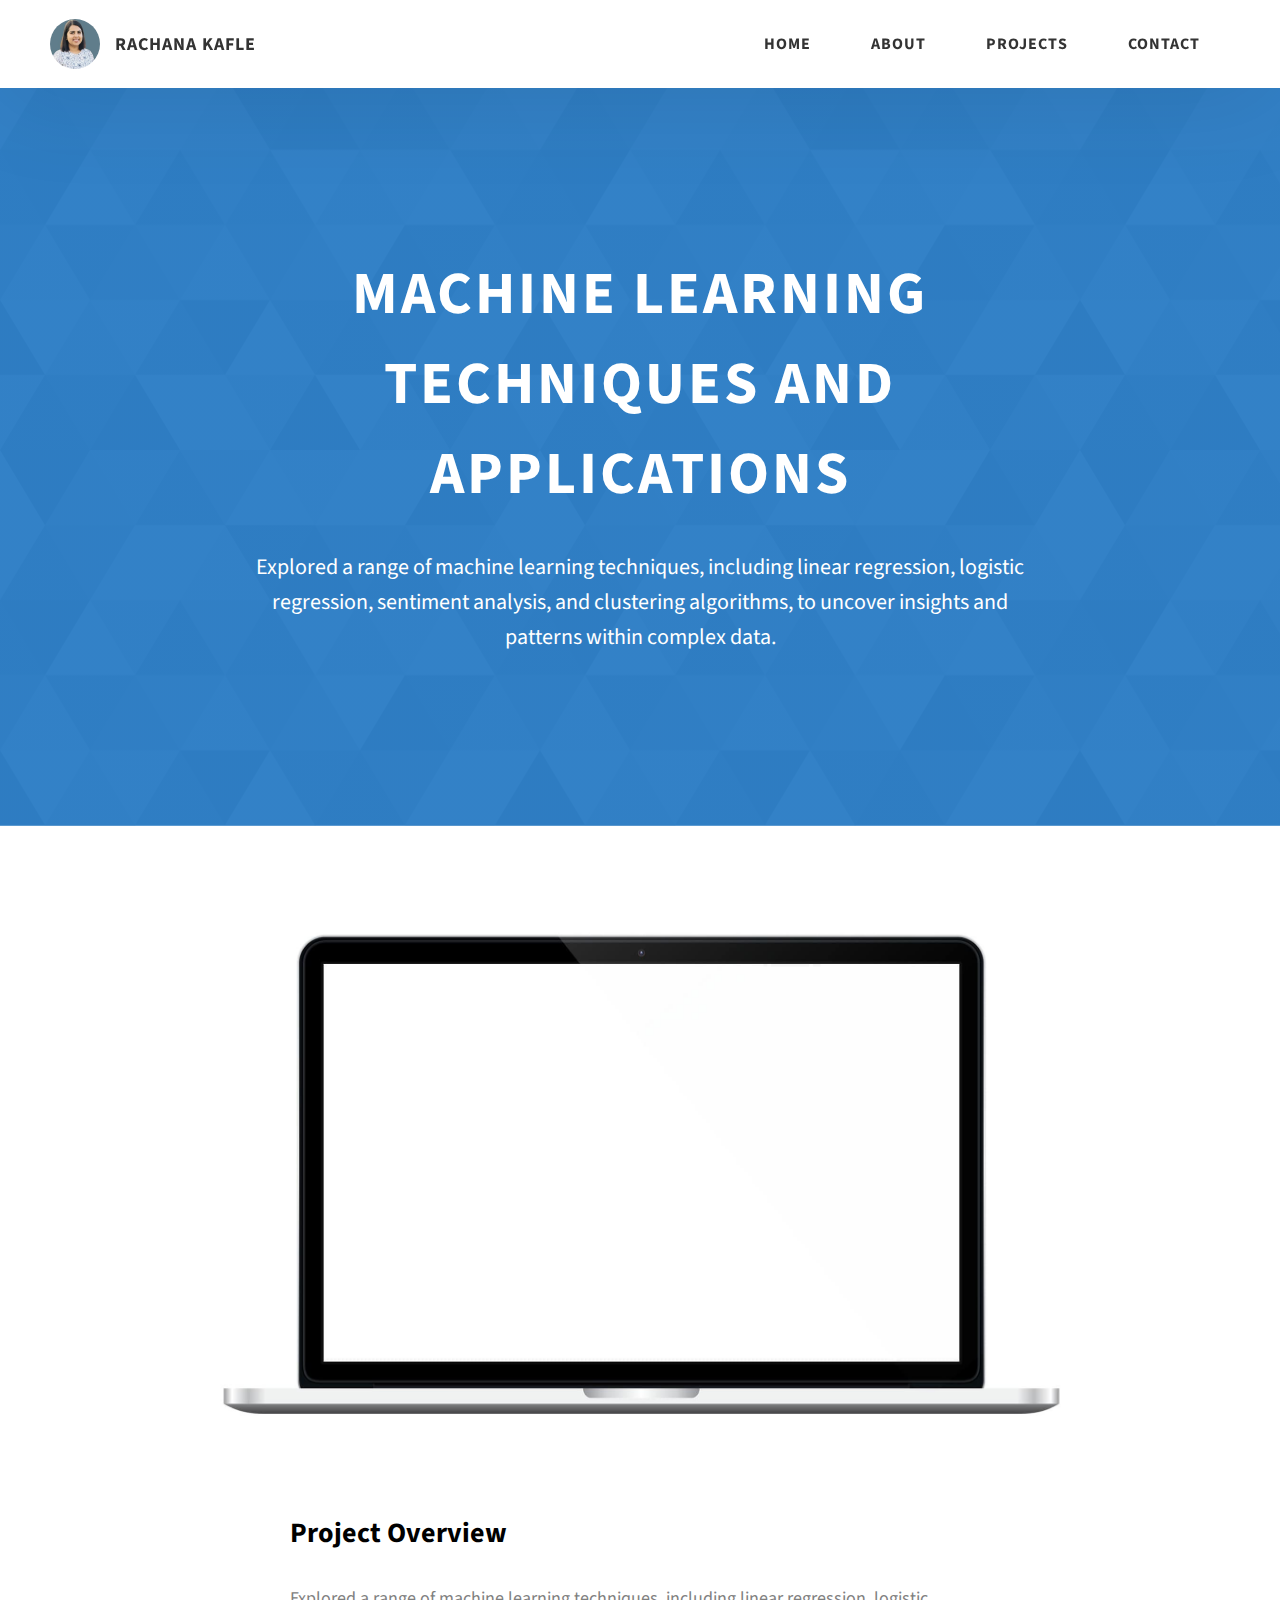
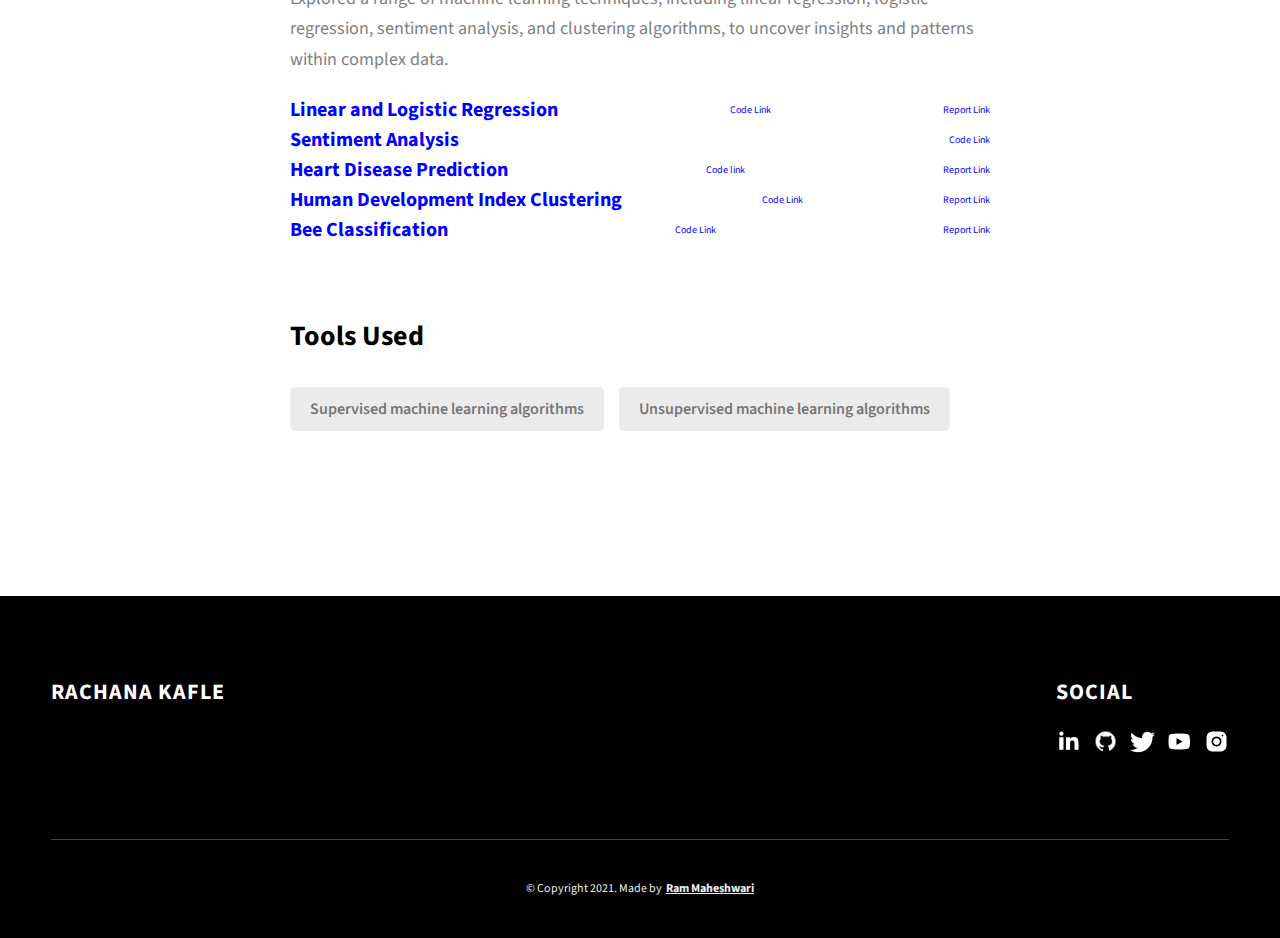
<file: pages/project-3.html>
<!DOCTYPE html>
<html lang="en">
  <head>
    <meta charset="UTF-8" />
    <meta name="viewport" content="width=device-width, initial-scale=1.0" />
    <meta http-equiv="X-UA-Compatible" content="ie=edge" />
    <title>Machine learning algorithms</title>
    <meta name="description" content="Case study page of Project" />

    <link rel="stylesheet" href="../css/style.css" />

    <link rel="preconnect" href="https://fonts.googleapis.com" />
    <link rel="preconnect" href="https://fonts.gstatic.com" crossorigin />
    <link
      href="https://fonts.googleapis.com/css2?family=Source+Sans+Pro:wght@400;600;700;900&display=swap"
      rel="stylesheet"
    />
  </head>
  <body>
    <header class="header">
      <div class="header__content">
        <div class="header__logo-container">
          <div class="header__logo-img-cont">
            <img
              src="../assets/png/rachana.jpeg"
              alt="Ram Maheshwari Logo Image"
              class="header__logo-img"
            />
          </div>
          <span class="header__logo-sub">Rachana Kafle</span>
        </div>
        <div class="header__main">
          <ul class="header__links">
            <li class="header__link-wrapper">
              <a href="../index.html" class="header__link"> Home </a>
            </li>
            <li class="header__link-wrapper">
              <a href="../index.html#about" class="header__link">About </a>
            </li>
            <li class="header__link-wrapper">
              <a href="../index.html#projects" class="header__link">
                Projects
              </a>
            </li>
            <li class="header__link-wrapper">
              <a href="../index.html#contact" class="header__link"> Contact </a>
            </li>
          </ul>
          <div class="header__main-ham-menu-cont">
            <img
              src="../assets/svg/ham-menu.svg"
              alt="hamburger menu"
              class="header__main-ham-menu"
            />
            <img
              src="../assets/svg/ham-menu-close.svg"
              alt="hamburger menu close"
              class="header__main-ham-menu-close d-none"
            />
          </div>
        </div>
      </div>
      <div class="header__sm-menu">
        <div class="header__sm-menu-content">
          <ul class="header__sm-menu-links">
            <li class="header__sm-menu-link">
              <a href="../index.html"> Home </a>
            </li>

            <li class="header__sm-menu-link">
              <a href="../index.html#about"> About </a>
            </li>

            <li class="header__sm-menu-link">
              <a href="../index.html#projects"> Projects </a>
            </li>

            <li class="header__sm-menu-link">
              <a href="../index.html#contact"> Contact </a>
            </li>
          </ul>
        </div>
      </div>
    </header>
    <section class="project-cs-hero">
      <div class="project-cs-hero__content">
        <h1 class="heading-primary">Machine learning Techniques and Applications</h1>
        <div class="project-cs-hero__info">
          <p class="text-primary">
           Explored a range of machine learning techniques, including linear regression, logistic regression, sentiment analysis,
            and clustering algorithms, to uncover insights and patterns within complex data.
          </p>
        </div>
        <!--
        <div class="project-cs-hero__cta">
          <a href="#" class="btn btn--bg" target="_blank">Live Link</a>
        </div>
        -->
      </div>
    </section>
    <section class="project-details">
      <div class="main-container">
        <div class="project-details__content">
          <div class="project-details__showcase-img-cont">
            <img
              src="../assets/jpeg/project-mockup-example.jpeg"
              alt="Project Image"
              class="project-details__showcase-img"
            />
          </div>

          <div class="project-details__content-main">
            <div class="project-details__desc">
              <h3 class="project-details__content-title">Project Overview</h3>
              <p class="project-details__desc-para">
               Explored a range of machine learning techniques, including linear regression, logistic regression,
                sentiment analysis, and clustering algorithms, to uncover insights and patterns within complex data.
              </p>
                <div class="header-container">
                  <h1>Linear and Logistic Regression</h1>
                  <a href="https://github.com/rachanakafle/Linear-and-Logistic-Regression" target="_blank">Code Link</a>
                  <a href="https://github.com/rachanakafle/Linear-and-Logistic-Regression/tree/master/Report" target="_blank"> Report Link</a>
                </div>
              <div class="header-container">
                  <h1>Sentiment Analysis</h1>
                  <a href="https://github.com/rachanakafle/Sentiment-analysis" target="_blank">Code Link</a>
              </div>
              <div class="header-container">
                  <h1>Heart Disease Prediction</h1>
                  <a href="https://github.com/rachanakafle/Heart-Disease-Prediction" target="_blank">Code link</a>
                 <a href="https://github.com/rachanakafle/Heart-Disease-Prediction/blob/master/Heart%20Disease%20Dataset%20Report.pdf">Report Link</a>
              </div>
              <div class="header-container">
                  <h1>Human Development Index Clustering</h1>
                    <a href="https://github.com/rachanakafle/Human-Development-Index-Clustering" target="_blank">Code Link</a>
                    <a href="https://github.com/rachanakafle/Human-Development-Index-Clustering/blob/master/Human%20Development%20Index%20Report.pdf">Report Link</a>
              </div>
              <div class="header-container">
                  <h1>Bee Classification</h1>
                <a href="https://github.com/rachanakafle/Bee_Classification" target="_blank">Code Link</a>
                <a href="https://github.com/rachanakafle/Bee_Classification/blob/master/Bee%20Classification%20Report%20.pdf">Report Link</a>

              </div>
              </p>
            </div>

            <div class="project-details__tools-used">
              <h3 class="project-details__content-title">Tools Used</h3>
              <div class="skills">
                <div class="skills__skill">Supervised machine learning algorithms</div>
                <div class="skills__skill">Unsupervised machine learning algorithms</div>
              </div>
            </div>

         <!--   <div class="project-details__links">
              <h3 class="project-details__content-title">See Live</h3>
              <a
                href="#"
                class="btn btn--med btn--theme project-details__links-btn"
                target="_blank"
                >Live Link</a
              >
              <a
                href="#"
                class="btn btn--med btn--theme-inv project-details__links-btn"
                target="_blank"
                >Code Link</a
              >
            </div>
            -->

          </div>
        </div>
      </div>
    </section>
    <footer class="main-footer">
      <div class="main-container">
        <div class="main-footer__upper">
          <div class="main-footer__row main-footer__row-1">
            <h2 class="heading heading-sm main-footer__heading-sm">
              <span>Social</span>
            </h2>
            <div class="main-footer__social-cont">
              <a target="_blank" rel="noreferrer" href="#">
                <img
                  class="main-footer__icon"
                  src="../assets/png/linkedin-ico.png"
                  alt="icon"
                />
              </a>
              <a target="_blank" rel="noreferrer" href="#">
                <img
                  class="main-footer__icon"
                  src="../assets/png/github-ico.png"
                  alt="icon"
                />
              </a>
              <a target="_blank" rel="noreferrer" href="#">
                <img
                  class="main-footer__icon"
                  src="../assets/png/twitter-ico.png"
                  alt="icon"
                />
              </a>
              <a target="_blank" rel="noreferrer" href="#">
                <img
                  class="main-footer__icon"
                  src="../assets/png/yt-ico.png"
                  alt="icon"
                />
              </a>
              <a target="_blank" rel="noreferrer" href="#">
                <img
                  class="main-footer__icon main-footer__icon--mr-none"
                  src="../assets/png/insta-ico.png"
                  alt="icon"
                />
              </a>
            </div>
          </div>
          <div class="main-footer__row main-footer__row-2">
            <h4 class="heading heading-sm text-lt">Rachana Kafle</h4>
          <!--  <p class="main-footer__short-desc">
              Lorem ipsum dolor sit amet consectetur adipisicing elit facilis
              tempora explicabo quae quod deserunt
            </p> -->
          </div>
        </div>

        <div class="main-footer__lower">
          &copy; Copyright 2021. Made by
          <a rel="noreferrer" target="_blank" href="https://rammaheshwari.com"
            >Ram Maheshwari</a
          >
        </div>
      </div>
    </footer>
    <script src="../index.js"></script>
  </body>
</html>
</file>
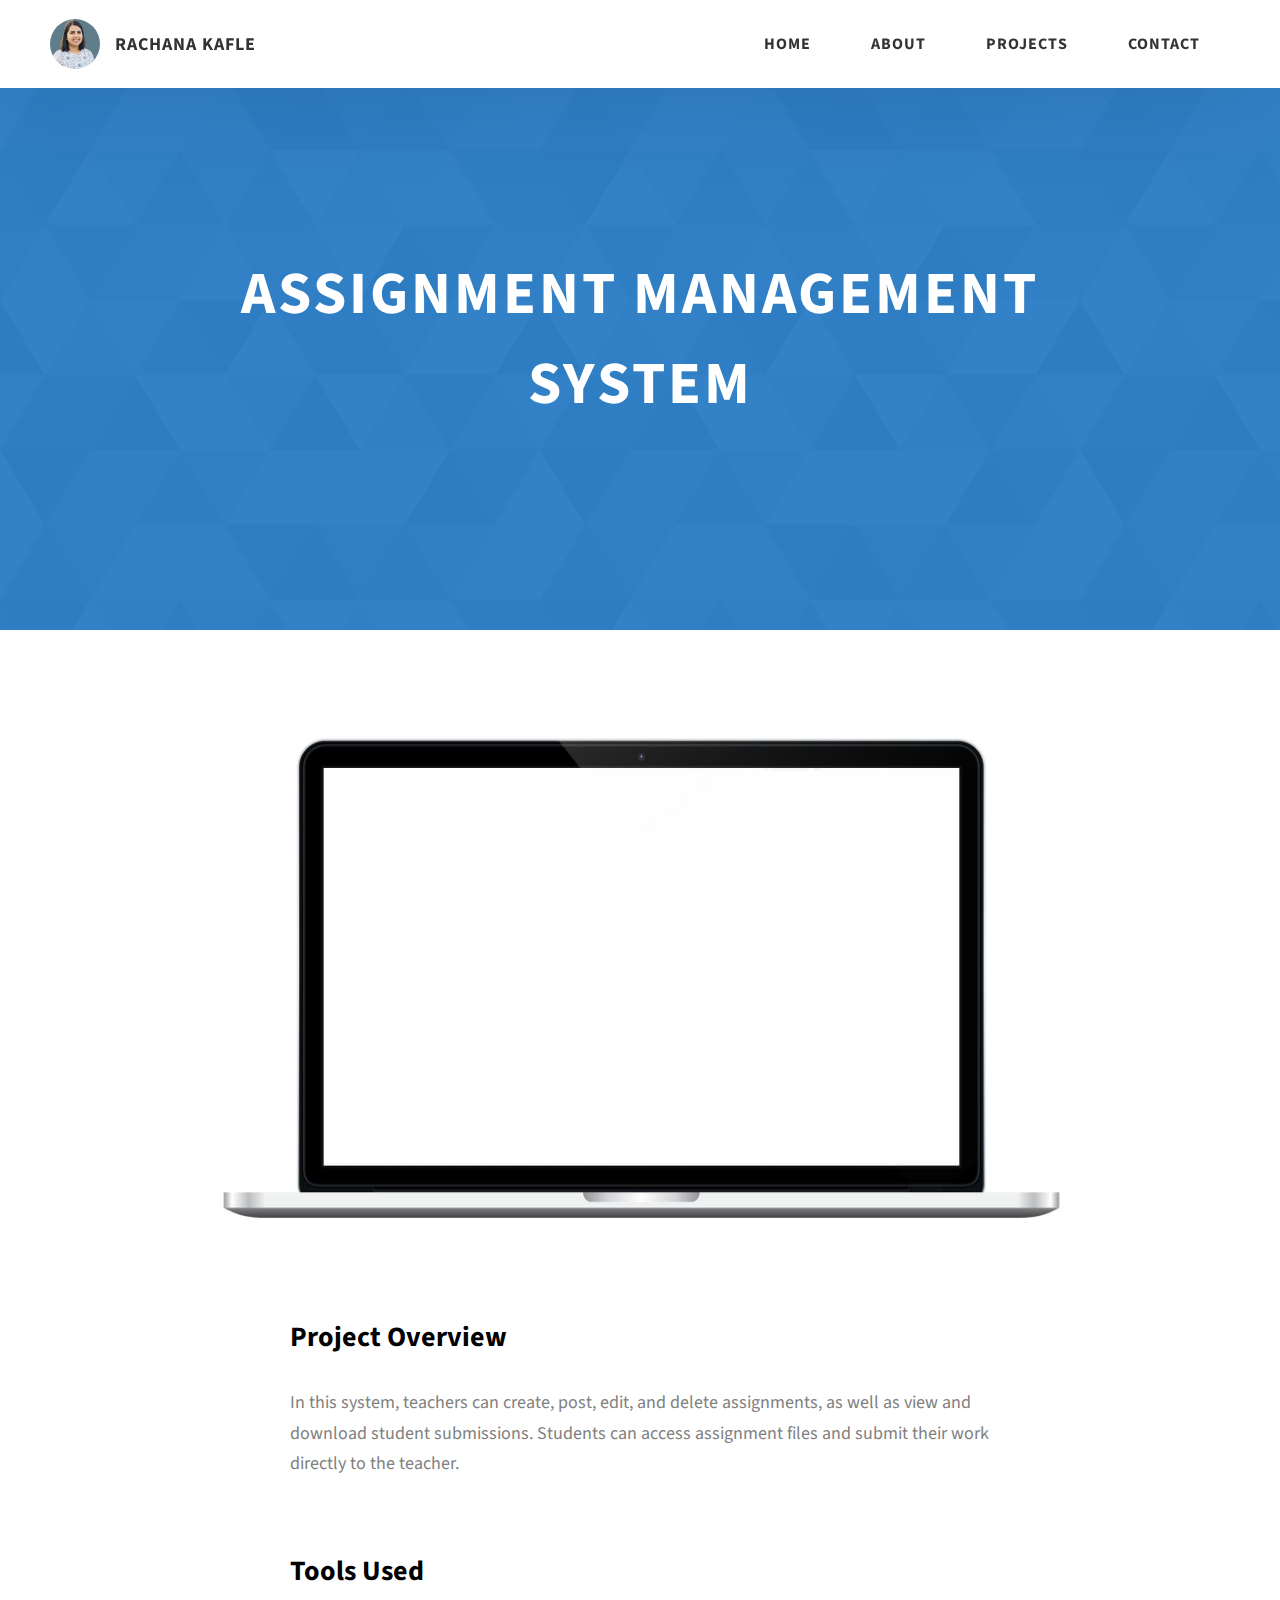
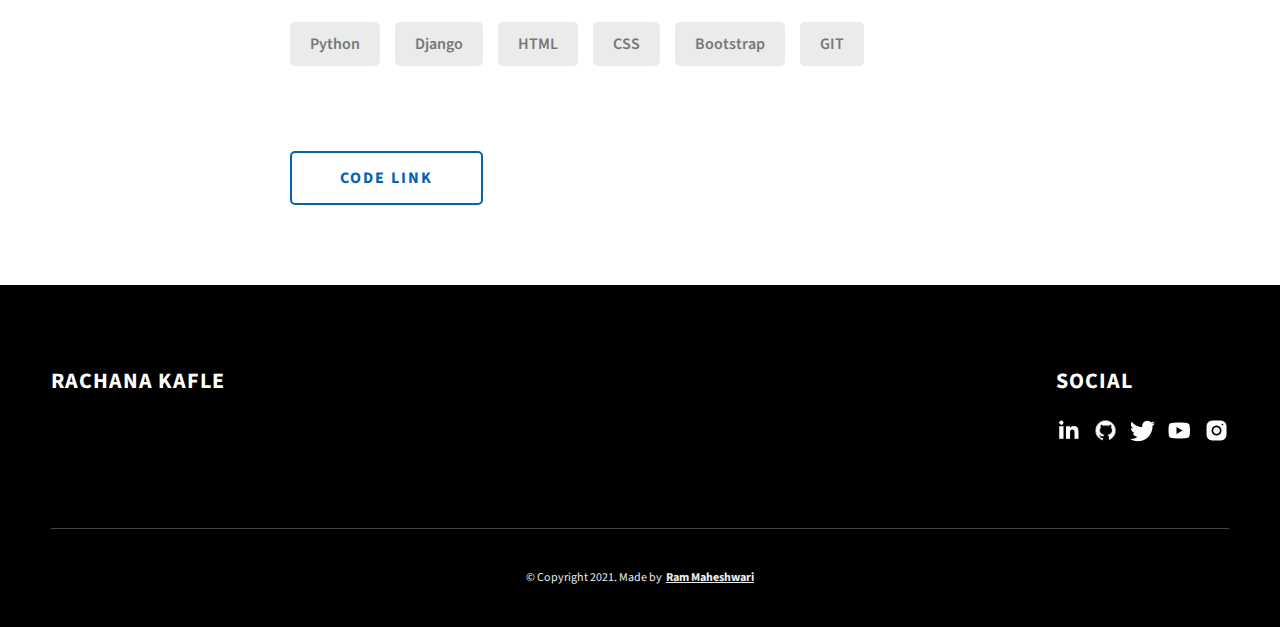
<file: pages/project-4.html>
<!DOCTYPE html>
<html lang="en">
  <head>
    <meta charset="UTF-8" />
    <meta name="viewport" content="width=device-width, initial-scale=1.0" />
    <meta http-equiv="X-UA-Compatible" content="ie=edge" />
    <title>Assignment management system</title>
    <meta name="description" content="Case study page of Project" />

    <link rel="stylesheet" href="../css/style.css" />

    <link rel="preconnect" href="https://fonts.googleapis.com" />
    <link rel="preconnect" href="https://fonts.gstatic.com" crossorigin />
    <link
      href="https://fonts.googleapis.com/css2?family=Source+Sans+Pro:wght@400;600;700;900&display=swap"
      rel="stylesheet"
    />
  </head>
  <body>
    <header class="header">
      <div class="header__content">
        <div class="header__logo-container">
          <div class="header__logo-img-cont">
            <img
              src="../assets/png/rachana.jpeg"
              alt="Ram Maheshwari Logo Image"
              class="header__logo-img"
            />
          </div>
          <span class="header__logo-sub">Rachana Kafle</span>
        </div>
        <div class="header__main">
          <ul class="header__links">
            <li class="header__link-wrapper">
              <a href="../index.html" class="header__link"> Home </a>
            </li>
            <li class="header__link-wrapper">
              <a href="../index.html#about" class="header__link">About </a>
            </li>
            <li class="header__link-wrapper">
              <a href="../index.html#projects" class="header__link">
                Projects
              </a>
            </li>
            <li class="header__link-wrapper">
              <a href="../index.html#contact" class="header__link"> Contact </a>
            </li>
          </ul>
          <div class="header__main-ham-menu-cont">
            <img
              src="../assets/svg/ham-menu.svg"
              alt="hamburger menu"
              class="header__main-ham-menu"
            />
            <img
              src="../assets/svg/ham-menu-close.svg"
              alt="hamburger menu close"
              class="header__main-ham-menu-close d-none"
            />
          </div>
        </div>
      </div>
      <div class="header__sm-menu">
        <div class="header__sm-menu-content">
          <ul class="header__sm-menu-links">
            <li class="header__sm-menu-link">
              <a href="../index.html"> Home </a>
            </li>

            <li class="header__sm-menu-link">
              <a href="../index.html#about"> About </a>
            </li>

            <li class="header__sm-menu-link">
              <a href="../index.html#projects"> Projects </a>
            </li>

            <li class="header__sm-menu-link">
              <a href="../index.html#contact"> Contact </a>
            </li>
          </ul>
        </div>
      </div>
    </header>
    <section class="project-cs-hero">
      <div class="project-cs-hero__content">
        <h1 class="heading-primary">Assignment Management system</h1>
        <div class="project-cs-hero__info">
          <p class="text-primary">

          </p>
        </div>
        <!--
        <div class="project-cs-hero__cta">
          <a href="https://mad-attention-demo.aibe.uni-erlangen.de/" class="btn btn--bg" target="_blank">Live Link</a>
        </div>
           -->

      </div>
    </section>
    <section class="project-details">
      <div class="main-container">
        <div class="project-details__content">
          <div class="project-details__showcase-img-cont">
            <img
              src="../assets/jpeg/project-mockup-example.jpeg"
              alt="Project Image"
              class="project-details__showcase-img"
            />
          </div>
          <div class="project-details__content-main">
            <div class="project-details__desc">
              <h3 class="project-details__content-title">Project Overview</h3>
              <p class="project-details__desc-para">
               In this system, teachers can create, post, edit, and delete assignments, as well as view and download student submissions.
                Students can access assignment files and submit their work directly to the teacher.

              </p>
               <!--
              <p class="project-details__desc-para">
                Lorem ipsum dolor sit amet consectetur adipisicing elit. Neque
                alias tenetur minus quaerat aliquid, aut provident blanditiis,
                deleniti aspernatur ipsam eaque veniam voluptatem corporis vitae
                mollitia laborum corrupti ullam rem?
              </p>
                -->
            </div>
            <div class="project-details__tools-used">
              <h3 class="project-details__content-title">Tools Used</h3>
              <div class="skills">
                <div class="skills__skill">Python</div>
                <div class="skills__skill">Django</div>
                <div class="skills__skill">HTML</div>
                <div class="skills__skill">CSS</div>
                <div class="skills__skill">Bootstrap</div>
                <div class="skills__skill">GIT</div>
              </div>
            </div>
             <!--
            <div class="project-details__links">
              <h3 class="project-details__content-title">See Live</h3>
              <a
                href="https://mad-attention-demo.aibe.uni-erlangen.de/"
                class="btn btn--med btn--theme project-details__links-btn"
                target="_blank"
                >Live Link</a
              >
                 -->
              <a
                href="https://github.com/rachanakafle/Assignment-Management-System"
                class="btn btn--med btn--theme-inv project-details__links-btn"
                target="_blank"
                >Code Link</a>
            </div>


          </div>
        </div>
      </div>
    </section>
    <footer class="main-footer">
      <div class="main-container">
        <div class="main-footer__upper">
          <div class="main-footer__row main-footer__row-1">
            <h2 class="heading heading-sm main-footer__heading-sm">
              <span>Social</span>
            </h2>
            <div class="main-footer__social-cont">
              <a target="_blank" rel="noreferrer" href="#">
                <img
                  class="main-footer__icon"
                  src="../assets/png/linkedin-ico.png"
                  alt="icon"
                />
              </a>
              <a target="_blank" rel="noreferrer" href="#">
                <img
                  class="main-footer__icon"
                  src="../assets/png/github-ico.png"
                  alt="icon"
                />
              </a>
              <a target="_blank" rel="noreferrer" href="#">
                <img
                  class="main-footer__icon"
                  src="../assets/png/twitter-ico.png"
                  alt="icon"
                />
              </a>
              <a target="_blank" rel="noreferrer" href="#">
                <img
                  class="main-footer__icon"
                  src="../assets/png/yt-ico.png"
                  alt="icon"
                />
              </a>
              <a target="_blank" rel="noreferrer" href="#">
                <img
                  class="main-footer__icon main-footer__icon--mr-none"
                  src="../assets/png/insta-ico.png"
                  alt="icon"
                />
              </a>
            </div>
          </div>
          <div class="main-footer__row main-footer__row-2">
            <h4 class="heading heading-sm text-lt">Rachana Kafle</h4>
            <!--
            <p class="main-footer__short-desc">
              Lorem ipsum dolor sit amet consectetur adipisicing elit facilis
              tempora explicabo quae quod deserunt
            </p>
            -->
          </div>
        </div>

        <div class="main-footer__lower">
          &copy; Copyright 2021. Made by
          <a rel="noreferrer" target="_blank" href="https://rammaheshwari.com"
            >Ram Maheshwari</a
          >
        </div>
      </div>
    </footer>
    <script src="../index.js"></script>
  </body>
</html>
</file>
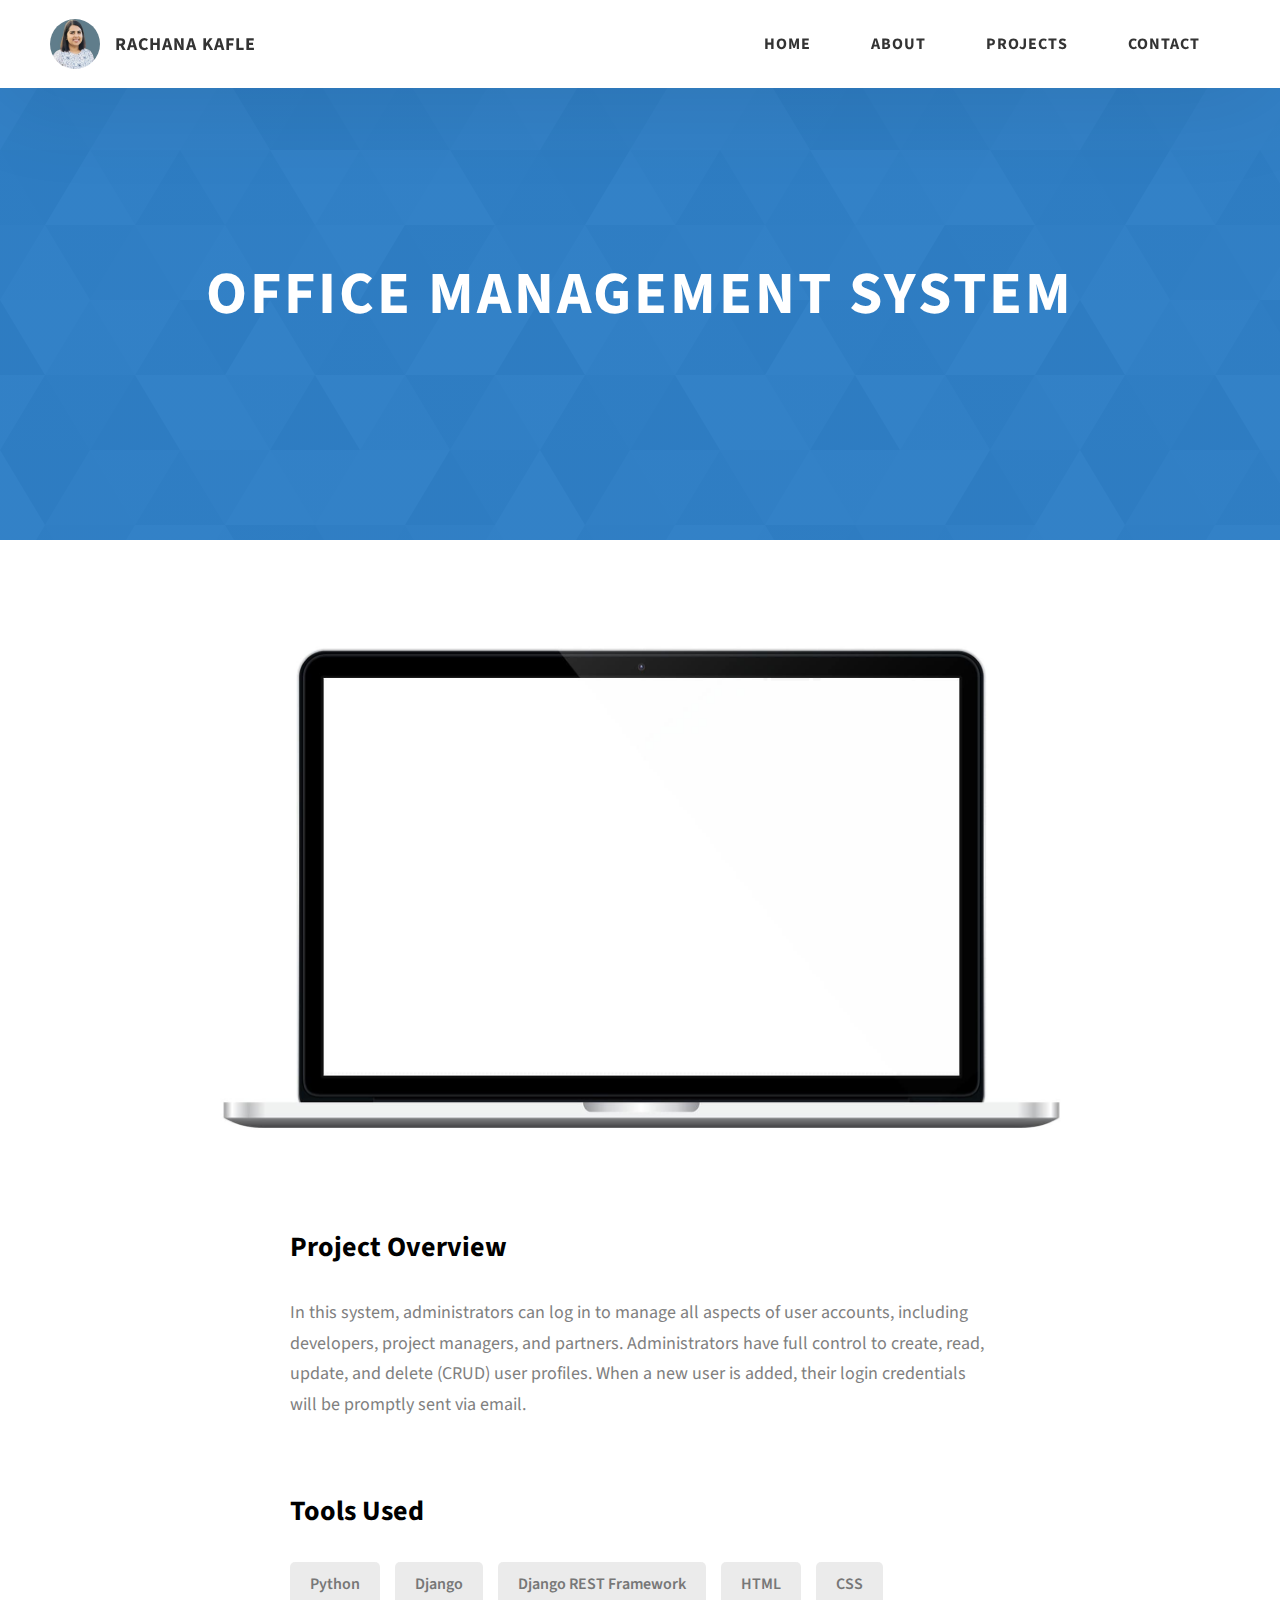
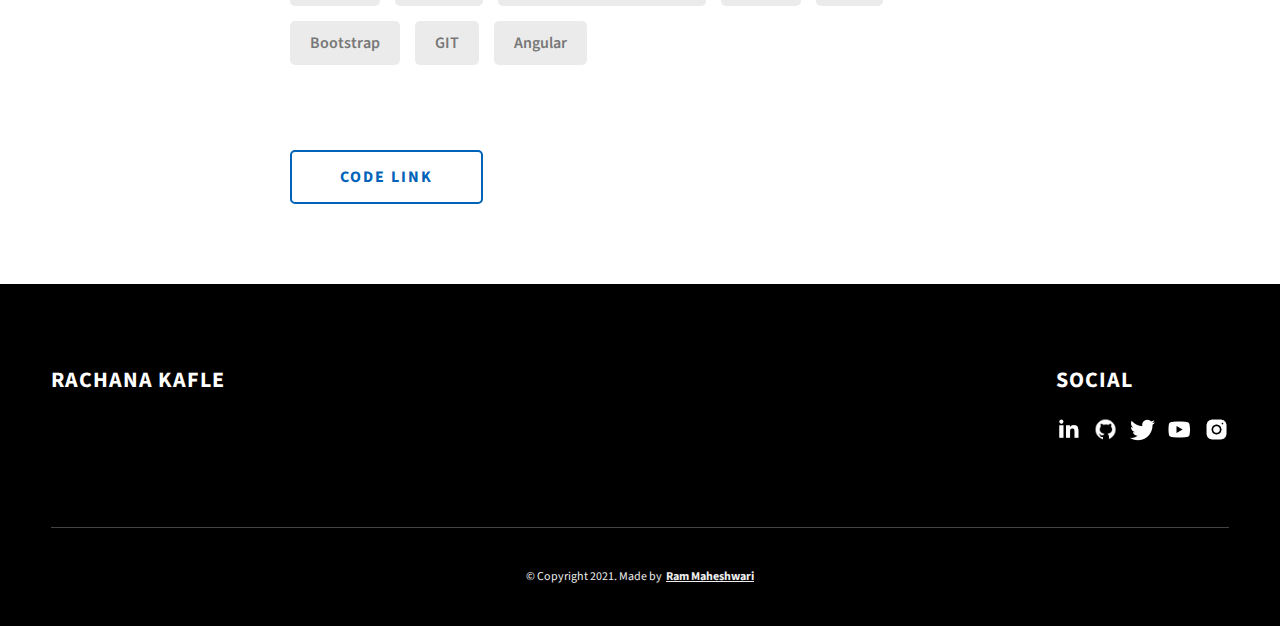
<file: pages/project-5.html>
<!DOCTYPE html>
<html lang="en">
  <head>
    <meta charset="UTF-8" />
    <meta name="viewport" content="width=device-width, initial-scale=1.0" />
    <meta http-equiv="X-UA-Compatible" content="ie=edge" />
    <title>office management system</title>
    <meta name="description" content="Case study page of Project" />

    <link rel="stylesheet" href="../css/style.css" />

    <link rel="preconnect" href="https://fonts.googleapis.com" />
    <link rel="preconnect" href="https://fonts.gstatic.com" crossorigin />
    <link
      href="https://fonts.googleapis.com/css2?family=Source+Sans+Pro:wght@400;600;700;900&display=swap"
      rel="stylesheet"
    />
  </head>
  <body>
    <header class="header">
      <div class="header__content">
        <div class="header__logo-container">
          <div class="header__logo-img-cont">
            <img
              src="../assets/png/rachana.jpeg"
              alt="Ram Maheshwari Logo Image"
              class="header__logo-img"
            />
          </div>
          <span class="header__logo-sub">Rachana Kafle</span>
        </div>
        <div class="header__main">
          <ul class="header__links">
            <li class="header__link-wrapper">
              <a href="../index.html" class="header__link"> Home </a>
            </li>
            <li class="header__link-wrapper">
              <a href="../index.html#about" class="header__link">About </a>
            </li>
            <li class="header__link-wrapper">
              <a href="../index.html#projects" class="header__link">
                Projects
              </a>
            </li>
            <li class="header__link-wrapper">
              <a href="../index.html#contact" class="header__link"> Contact </a>
            </li>
          </ul>
          <div class="header__main-ham-menu-cont">
            <img
              src="../assets/svg/ham-menu.svg"
              alt="hamburger menu"
              class="header__main-ham-menu"
            />
            <img
              src="../assets/svg/ham-menu-close.svg"
              alt="hamburger menu close"
              class="header__main-ham-menu-close d-none"
            />
          </div>
        </div>
      </div>
      <div class="header__sm-menu">
        <div class="header__sm-menu-content">
          <ul class="header__sm-menu-links">
            <li class="header__sm-menu-link">
              <a href="../index.html"> Home </a>
            </li>

            <li class="header__sm-menu-link">
              <a href="../index.html#about"> About </a>
            </li>

            <li class="header__sm-menu-link">
              <a href="../index.html#projects"> Projects </a>
            </li>

            <li class="header__sm-menu-link">
              <a href="../index.html#contact"> Contact </a>
            </li>
          </ul>
        </div>
      </div>
    </header>
    <section class="project-cs-hero">
      <div class="project-cs-hero__content">
        <h1 class="heading-primary">Office Management System</h1>
        <div class="project-cs-hero__info">
          <p class="text-primary">

          </p>
        </div>
        <!--
        <div class="project-cs-hero__cta">
          <a href="https://mad-attention-demo.aibe.uni-erlangen.de/" class="btn btn--bg" target="_blank">Live Link</a>
        </div>
           -->

      </div>
    </section>
    <section class="project-details">
      <div class="main-container">
        <div class="project-details__content">
          <div class="project-details__showcase-img-cont">
            <img
              src="../assets/jpeg/project-mockup-example.jpeg"
              alt="Project Image"
              class="project-details__showcase-img"
            />
          </div>
          <div class="project-details__content-main">
            <div class="project-details__desc">
              <h3 class="project-details__content-title">Project Overview</h3>
              <p class="project-details__desc-para">In this system, administrators can log in to manage all aspects of user accounts, including developers,
              project managers, and partners. Administrators have full control to create, read, update, and delete (CRUD) user profiles.
              When a new user is added, their login credentials will be promptly sent via email.
              </p>
               <!--
              <p class="project-details__desc-para">
                Lorem ipsum dolor sit amet consectetur adipisicing elit. Neque
                alias tenetur minus quaerat aliquid, aut provident blanditiis,
                deleniti aspernatur ipsam eaque veniam voluptatem corporis vitae
                mollitia laborum corrupti ullam rem?
              </p>
                -->
            </div>
            <div class="project-details__tools-used">
              <h3 class="project-details__content-title">Tools Used</h3>
              <div class="skills">
                <div class="skills__skill">Python</div>
                <div class="skills__skill">Django</div>
                  <div class="skills__skill">Django REST Framework </div>
                <div class="skills__skill">HTML</div>
                <div class="skills__skill">CSS</div>
                <div class="skills__skill">Bootstrap</div>
                <div class="skills__skill">GIT</div>
                  <div class="skills__skill">Angular</div>

              </div>
            </div>
             <!--
            <div class="project-details__links">
              <h3 class="project-details__content-title">See Live</h3>
              <a
                href="https://mad-attention-demo.aibe.uni-erlangen.de/"
                class="btn btn--med btn--theme project-details__links-btn"
                target="_blank"
                >Live Link</a
              >
                 -->
              <a
                href="https://github.com/rachanakafle/Office-Management-System"
                class="btn btn--med btn--theme-inv project-details__links-btn"
                target="_blank"
                >Code Link</a>
            </div>


          </div>
        </div>
      </div>
    </section>
    <footer class="main-footer">
      <div class="main-container">
        <div class="main-footer__upper">
          <div class="main-footer__row main-footer__row-1">
            <h2 class="heading heading-sm main-footer__heading-sm">
              <span>Social</span>
            </h2>
            <div class="main-footer__social-cont">
              <a target="_blank" rel="noreferrer" href="#">
                <img
                  class="main-footer__icon"
                  src="../assets/png/linkedin-ico.png"
                  alt="icon"
                />
              </a>
              <a target="_blank" rel="noreferrer" href="#">
                <img
                  class="main-footer__icon"
                  src="../assets/png/github-ico.png"
                  alt="icon"
                />
              </a>
              <a target="_blank" rel="noreferrer" href="#">
                <img
                  class="main-footer__icon"
                  src="../assets/png/twitter-ico.png"
                  alt="icon"
                />
              </a>
              <a target="_blank" rel="noreferrer" href="#">
                <img
                  class="main-footer__icon"
                  src="../assets/png/yt-ico.png"
                  alt="icon"
                />
              </a>
              <a target="_blank" rel="noreferrer" href="#">
                <img
                  class="main-footer__icon main-footer__icon--mr-none"
                  src="../assets/png/insta-ico.png"
                  alt="icon"
                />
              </a>
            </div>
          </div>
          <div class="main-footer__row main-footer__row-2">
            <h4 class="heading heading-sm text-lt">Rachana Kafle</h4>
            <!--
            <p class="main-footer__short-desc">
              Lorem ipsum dolor sit amet consectetur adipisicing elit facilis
              tempora explicabo quae quod deserunt
            </p>
            -->
          </div>
        </div>

        <div class="main-footer__lower">
          &copy; Copyright 2021. Made by
          <a rel="noreferrer" target="_blank" href="https://rammaheshwari.com"
            >Ram Maheshwari</a
          >
        </div>
      </div>
    </footer>
    <script src="../index.js"></script>
  </body>
</html>
</file>
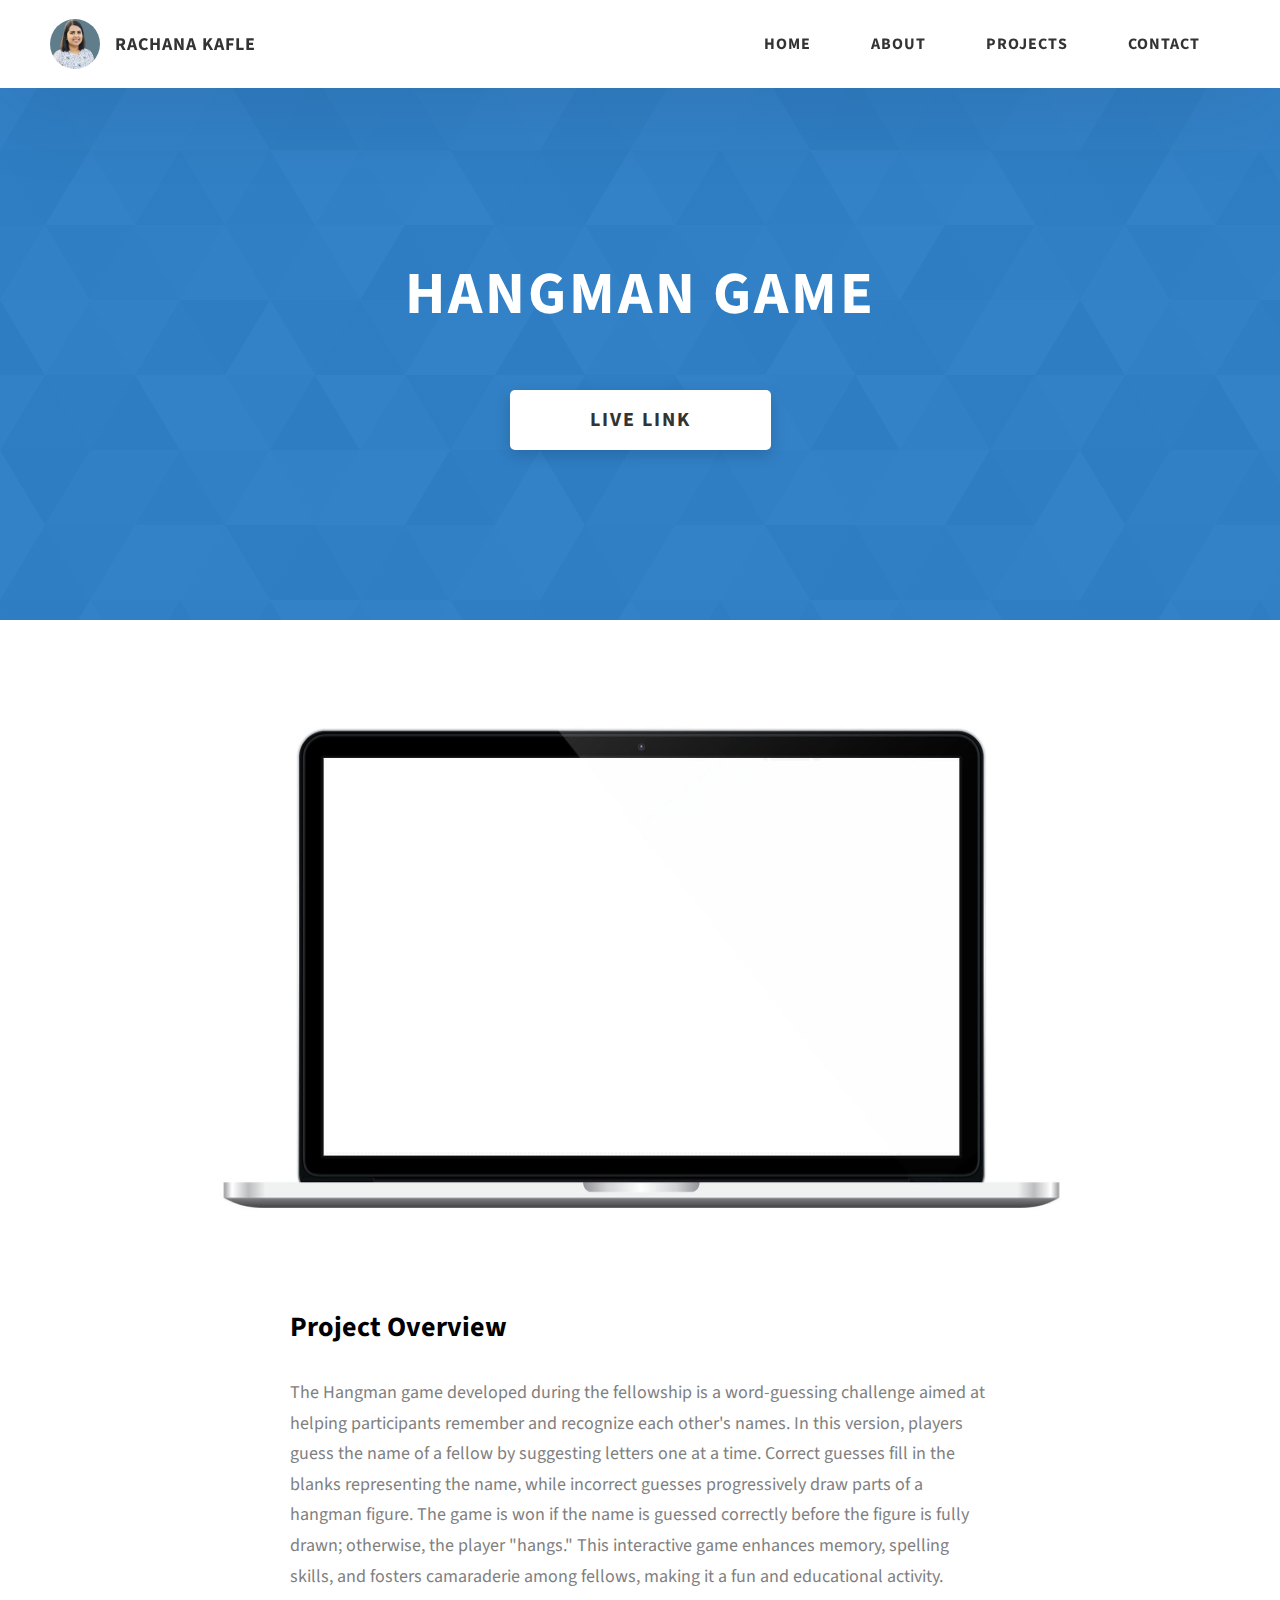
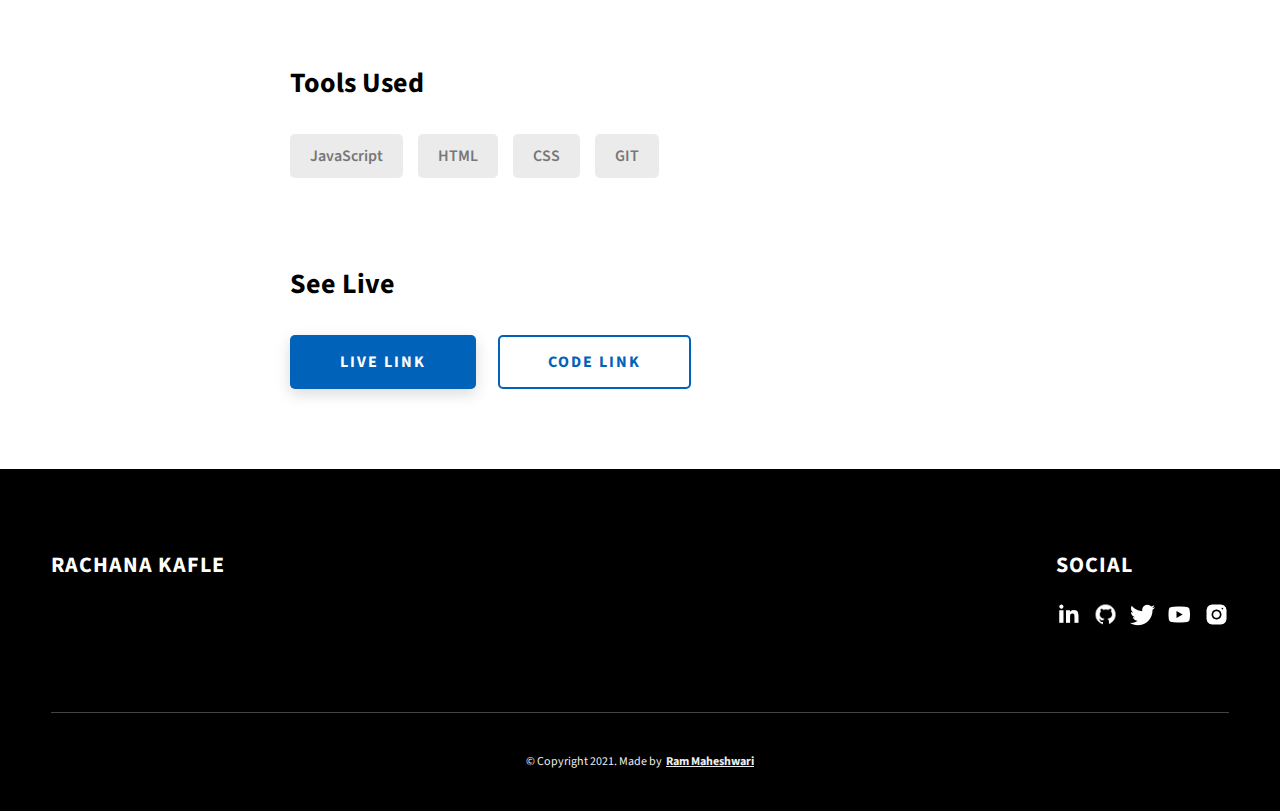
<file: pages/project-6.html>
<!DOCTYPE html>
<html lang="en">
  <head>
    <meta charset="UTF-8" />
    <meta name="viewport" content="width=device-width, initial-scale=1.0" />
    <meta http-equiv="X-UA-Compatible" content="ie=edge" />
    <title>hangman game</title>
    <meta name="description" content="Case study page of Project" />

    <link rel="stylesheet" href="../css/style.css" />

    <link rel="preconnect" href="https://fonts.googleapis.com" />
    <link rel="preconnect" href="https://fonts.gstatic.com" crossorigin />
    <link
      href="https://fonts.googleapis.com/css2?family=Source+Sans+Pro:wght@400;600;700;900&display=swap"
      rel="stylesheet"
    />
  </head>
  <body>
    <header class="header">
      <div class="header__content">
        <div class="header__logo-container">
          <div class="header__logo-img-cont">
            <img
              src="../assets/png/rachana.jpeg"
              alt="Ram Maheshwari Logo Image"
              class="header__logo-img"
            />
          </div>
          <span class="header__logo-sub">Rachana Kafle</span>
        </div>
        <div class="header__main">
          <ul class="header__links">
            <li class="header__link-wrapper">
              <a href="../index.html" class="header__link"> Home </a>
            </li>
            <li class="header__link-wrapper">
              <a href="../index.html#about" class="header__link">About </a>
            </li>
            <li class="header__link-wrapper">
              <a href="../index.html#projects" class="header__link">
                Projects
              </a>
            </li>
            <li class="header__link-wrapper">
              <a href="../index.html#contact" class="header__link"> Contact </a>
            </li>
          </ul>
          <div class="header__main-ham-menu-cont">
            <img
              src="../assets/svg/ham-menu.svg"
              alt="hamburger menu"
              class="header__main-ham-menu"
            />
            <img
              src="../assets/svg/ham-menu-close.svg"
              alt="hamburger menu close"
              class="header__main-ham-menu-close d-none"
            />
          </div>
        </div>
      </div>
      <div class="header__sm-menu">
        <div class="header__sm-menu-content">
          <ul class="header__sm-menu-links">
            <li class="header__sm-menu-link">
              <a href="../index.html"> Home </a>
            </li>

            <li class="header__sm-menu-link">
              <a href="../index.html#about"> About </a>
            </li>

            <li class="header__sm-menu-link">
              <a href="../index.html#projects"> Projects </a>
            </li>

            <li class="header__sm-menu-link">
              <a href="../index.html#contact"> Contact </a>
            </li>
          </ul>
        </div>
      </div>
    </header>
    <section class="project-cs-hero">
      <div class="project-cs-hero__content">
        <h1 class="heading-primary">Hangman Game</h1>
        <div class="project-cs-hero__info">
          <p class="text-primary">
          </p>
        </div>
        <div class="project-cs-hero__cta">
          <a href="https://coderushnepal.github.io/RachanaKafle/Javascript/JS-Assignment-8(Hangman-Game)/" class="btn btn--bg" target="_blank">Live Link</a>
        </div>
      </div>
    </section>
    <section class="project-details">
      <div class="main-container">
        <div class="project-details__content">
          <div class="project-details__showcase-img-cont">
            <img
              src="../assets/jpeg/project-mockup-example.jpeg"
              alt="Project Image"
              class="project-details__showcase-img"
            />
          </div>
          <div class="project-details__content-main">
            <div class="project-details__desc">
              <h3 class="project-details__content-title">Project Overview</h3>
              <p class="project-details__desc-para">
                The Hangman game developed during the fellowship is a word-guessing challenge aimed at helping participants remember and recognize each other's names. In this version, players guess the name of a fellow by suggesting letters one at a time. Correct guesses fill in the blanks representing the name, while incorrect guesses progressively draw parts of a hangman figure. The game is won if the name is guessed correctly before the figure is fully drawn; otherwise, the player "hangs."
                This interactive game enhances memory, spelling skills, and fosters camaraderie among fellows, making it a fun and educational activity.
              </p>
              <!--
              <p class="project-details__desc-para">
                Lorem ipsum dolor sit amet consectetur adipisicing elit. Neque
                alias tenetur minus quaerat aliquid, aut provident blanditiis,
                deleniti aspernatur ipsam eaque veniam voluptatem corporis vitae
                mollitia laborum corrupti ullam rem?
                -->
              </p>
            </div>
            <div class="project-details__tools-used">
              <h3 class="project-details__content-title">Tools Used</h3>
              <div class="skills">
                <div class="skills__skill">JavaScript</div>
                <div class="skills__skill">HTML</div>
                <div class="skills__skill">CSS</div>
                <div class="skills__skill">GIT</div>
              </div>
            </div>
            <div class="project-details__links">
              <h3 class="project-details__content-title">See Live</h3>
              <a
                href="https://coderushnepal.github.io/RachanaKafle/Javascript/JS-Assignment-8(Hangman-Game)/"
                class="btn btn--med btn--theme project-details__links-btn"
                target="_blank"
                >Live Link</a
              >
              <a
                href="https://github.com/Coderushnepal/RachanaKafle/tree/master/Javascript/JS-Assignment-8(Hangman-Game)"
                class="btn btn--med btn--theme-inv project-details__links-btn"
                target="_blank"
                >Code Link</a
              >

            </div>
          </div>
        </div>
      </div>
    </section>
    <footer class="main-footer">
      <div class="main-container">
        <div class="main-footer__upper">
          <div class="main-footer__row main-footer__row-1">
            <h2 class="heading heading-sm main-footer__heading-sm">
              <span>Social</span>
            </h2>
            <div class="main-footer__social-cont">
              <a target="_blank" rel="noreferrer" href="#">
                <img
                  class="main-footer__icon"
                  src="../assets/png/linkedin-ico.png"
                  alt="icon"
                />
              </a>
              <a target="_blank" rel="noreferrer" href="#">
                <img
                  class="main-footer__icon"
                  src="../assets/png/github-ico.png"
                  alt="icon"
                />
              </a>
              <a target="_blank" rel="noreferrer" href="#">
                <img
                  class="main-footer__icon"
                  src="../assets/png/twitter-ico.png"
                  alt="icon"
                />
              </a>
              <a target="_blank" rel="noreferrer" href="#">
                <img
                  class="main-footer__icon"
                  src="../assets/png/yt-ico.png"
                  alt="icon"
                />
              </a>
              <a target="_blank" rel="noreferrer" href="#">
                <img
                  class="main-footer__icon main-footer__icon--mr-none"
                  src="../assets/png/insta-ico.png"
                  alt="icon"
                />
              </a>
            </div>
          </div>
          <div class="main-footer__row main-footer__row-2">
            <h4 class="heading heading-sm text-lt">Rachana Kafle</h4>
            <!--
            <p class="main-footer__short-desc">
              Lorem ipsum dolor sit amet consectetur adipisicing elit facilis
              tempora explicabo quae quod deserunt
            </p>
            -->
          </div>
        </div>

        <div class="main-footer__lower">
          &copy; Copyright 2021. Made by
          <a rel="noreferrer" target="_blank" href="https://rammaheshwari.com"
            >Ram Maheshwari</a
          >
        </div>
      </div>
    </footer>
    <script src="../index.js"></script>
  </body>
</html>
</file>
<file: css/style.css>
/*
0 - 600px:      Phone
600 - 900px:    Tablet portrait
900 - 1200px:   Tablet landscape
[1200 - 1800] is where our normal styles apply
1800px + :      Big desktop
$breakpoint arguement choices:
- phone
- tab-port
- tab-land
- big-desktop

Inside media queries 1em is always 16px i.e 1em = 16px at every screen size only inside media queries
*/
*,
*::after,
*::before {
  margin: 0;
  padding: 0;
  box-sizing: inherit;
  font-family: inherit; }

html {
  font-size: 62.5%;
  scroll-behavior: smooth; }
  @media only screen and (max-width: 75em) {
    html {
      font-size: 59%; } }
  @media only screen and (max-width: 56.25em) {
    html {
      font-size: 56%; } }
  @media only screen and (min-width: 112.5em) {
    html {
      font-size: 65%; } }

body {
  box-sizing: border-box;
  position: relative;
  line-height: 1.5;
  font-family: sans-serif;
  overflow-x: hidden;
  overflow-y: scroll;
  font-family: 'Source Sans Pro', sans-serif; }

a {
  text-decoration: none;
  color: inherit; }

li {
  list-style: none; }

input:focus,
button:focus,
a:focus,
textarea:focus {
  outline: none; }

button {
  border: none;
  cursor: pointer; }

textarea {
  resize: none; }

.heading-primary {
  font-size: 6rem;
  text-transform: uppercase;
  letter-spacing: 3px;
  text-align: center; }
  @media only screen and (max-width: 37.5em) {
    .heading-primary {
      font-size: 4.5rem; } }

.heading-sec__mb-bg {
  margin-bottom: 11rem; }
  @media only screen and (max-width: 56.25em) {
    .heading-sec__mb-bg {
      margin-bottom: 8rem; } }

.heading-sec__mb-med {
  margin-bottom: 9rem; }
  @media only screen and (max-width: 56.25em) {
    .heading-sec__mb-med {
      margin-bottom: 8rem; } }

.heading-sec__main {
  display: block;
  font-size: 4rem;
  text-transform: uppercase;
  letter-spacing: 1px;
  letter-spacing: 3px;
  text-align: center;
  margin-bottom: 3.5rem;
  position: relative; }
  .heading-sec__main--lt {
    color: #fff; }
    .heading-sec__main--lt::after {
      content: '';
      background: #fff !important; }
  .heading-sec__main::after {
    content: '';
    position: absolute;
    top: calc(100% + 1.5rem);
    height: 5px;
    width: 3rem;
    background: #0062b9;
    left: 50%;
    transform: translateX(-50%);
    border-radius: 5px; }
    @media only screen and (max-width: 37.5em) {
      .heading-sec__main::after {
        top: calc(100% + 1.2rem); } }

.heading-sec__sub {
  display: block;
  text-align: center;
  color: #777;
  font-size: 2rem;
  font-weight: 500;
  max-width: 80rem;
  margin: auto;
  line-height: 1.6; }
  @media only screen and (max-width: 37.5em) {
    .heading-sec__sub {
      font-size: 1.8rem; } }
  .heading-sec__sub--lt {
    color: #eee; }

.heading-sm {
  font-size: 2.2rem;
  text-transform: uppercase;
  letter-spacing: 1px; }

.main-container {
  max-width: 120rem;
  margin: auto;
  width: 92%; }

.btn {
  background: #fff;
  color: #333;
  text-transform: uppercase;
  letter-spacing: 2px;
  display: inline-block;
  font-weight: 700;
  border-radius: 5px;
  box-shadow: 0 5px 15px 0 rgba(0, 0, 0, 0.15);
  transition: transform .3s; }
  .btn:hover {
    transform: translateY(-3px); }
  .btn--bg {
    padding: 1.5rem 8rem;
    font-size: 2rem; }
  .btn--med {
    padding: 1.5rem 5rem;
    font-size: 1.6rem; }
  .btn--theme {
    background: #0062b9;
    color: #fff; }
  .btn--theme-inv {
    color: #0062b9;
    background: #fff;
    border: 2px solid #0062b9;
    box-shadow: none;
    padding: calc(1.5rem - 2px) calc(5rem - 2px); }

.sec-pad {
  padding: 12rem 0; }
  @media only screen and (max-width: 56.25em) {
    .sec-pad {
      padding: 8rem 0; } }

.text-primary {
  color: #fff;
  font-size: 2.2rem;
  text-align: center;
  width: 100%;
  line-height: 1.6; }
  @media only screen and (max-width: 37.5em) {
    .text-primary {
      font-size: 2rem; } }

.d-none {
  display: none; }

.home-hero {
  color: #fff;
  background: linear-gradient(to right, rgba(0, 98, 185, 0.8), rgba(0, 98, 185, 0.8)), url(../../assets/svg/common-bg.svg);
  background-position: center;
  height: 100vh;
  min-height: 80rem;
  max-height: 120rem;
  position: relative; }
  @media only screen and (max-width: 37.5em) {
    .home-hero {
      height: unset;
      min-height: unset; } }
  .home-hero__socials {
    position: absolute;
    top: 50%;
    border: 2px solid #eee;
    border-left: 2px solid #eee;
    transform: translateY(-50%); }
    @media only screen and (max-width: 56.25em) {
      .home-hero__socials {
        display: none; } }
  .home-hero__mouse-scroll-cont {
    position: absolute;
    bottom: 3%;
    left: 50%;
    transform: translateX(-50%); }
    @media only screen and (max-width: 37.5em) {
      .home-hero__mouse-scroll-cont {
        display: none; } }
  .home-hero__social {
    width: 5rem; }
  .home-hero__social-icon-link {
    width: 100%;
    display: block;
    padding: 1.2rem;
    border-bottom: 2px solid #eee;
    transition: background .3s; }
    .home-hero__social-icon-link:hover {
      background: rgba(255, 255, 255, 0.1); }
    .home-hero__social-icon-link--bd-none {
      border-bottom: 0; }
  .home-hero__social-icon {
    width: 100%; }
  .home-hero__content {
    position: absolute;
    top: 50%;
    left: 50%;
    transform: translate(-50%, -50%);
    max-width: 90rem;
    width: 92%; }
    @media only screen and (max-width: 37.5em) {
      .home-hero__content {
        padding: 19rem 0 13rem 0;
        margin: auto;
        position: static;
        transform: translate(0, 0); } }
  .home-hero__info {
    margin: 3rem auto 0 auto;
    max-width: 80rem; }
  .home-hero__cta {
    margin-top: 5rem;
    text-align: center; }

.about {
  background: #fafafa; }
  .about__content {
    display: grid;
    grid-template-columns: 1fr 1fr;
    grid-gap: 10rem; }
    @media only screen and (max-width: 56.25em) {
      .about__content {
        grid-template-columns: 1fr;
        grid-gap: 8rem; } }
    .about__content-title {
      font-weight: 700;
      font-size: 2.8rem;
      margin-bottom: 3rem; }
      @media only screen and (max-width: 37.5em) {
        .about__content-title {
          font-size: 2.4rem; } }
    .about__content-details-para {
      font-size: 1.8rem;
      color: grey;
      max-width: 60rem;
      line-height: 1.7;
      margin-bottom: 1rem; }
      .about__content-details-para--hl {
        font-weight: 700;
        margin: 0 3px; }
      .about__content-details-para:last-child {
        margin-bottom: 4rem; }

.projects__row {
  display: grid;
  grid-template-columns: 1.5fr 1fr;
  grid-gap: 5rem;
  margin-bottom: 11rem; }
  @media only screen and (max-width: 56.25em) {
    .projects__row {
      grid-template-columns: 1fr;
      grid-gap: 2rem;
      margin-bottom: 8rem; } }
  @media only screen and (max-width: 56.25em) {
    .projects__row {
      text-align: center; } }
  .projects__row:last-child {
    margin-bottom: 0; }
  .projects__row-img-cont {
    overflow: hidden; }
  .projects__row-img {
    width: 100%;
    display: block;
    object-fit: cover; }
  .projects__row-content {
    padding: 2rem 0;
    display: flex;
    justify-content: center;
    flex-direction: column;
    align-items: flex-start; }
    @media only screen and (max-width: 56.25em) {
      .projects__row-content {
        align-items: center; } }
    .projects__row-content-title {
      font-weight: 700;
      font-size: 2.8rem;
      margin-bottom: 2rem; }
      @media only screen and (max-width: 37.5em) {
        .projects__row-content-title {
          font-size: 2.4rem; } }
    .projects__row-content-desc {
      font-size: 1.8rem;
      color: grey;
      max-width: 60rem;
      line-height: 1.7;
      margin-bottom: 3rem; }
      @media only screen and (max-width: 37.5em) {
        .projects__row-content-desc {
          font-size: 1.7rem; } }



.contact {
  background: linear-gradient(to right, rgba(0, 98, 185, 0.8), rgba(0, 98, 185, 0.8)), url(../../assets/svg/common-bg.svg);
  background-size: cover;
  background-position: center; }
  .contact__form-container {
    box-shadow: 0 0 10px rgba(0, 0, 0, 0.1);
    background: white;
    padding: 4rem;
    margin-top: 6rem;
    max-width: 80rem;
    text-align: right;
    width: 95%;
    border-radius: 5px;
    margin: 5rem auto 0 auto; }
    @media only screen and (max-width: 37.5em) {
      .contact__form-container {
        padding: 3rem; } }
  .contact__form-field {
    margin-bottom: 4rem; }
    @media only screen and (max-width: 37.5em) {
      .contact__form-field {
        margin-bottom: 3rem; } }
  .contact__form-label {
    color: #666;
    font-size: 1.4rem;
    letter-spacing: 1px;
    font-weight: 700;
    margin-bottom: 1rem;
    display: block;
    text-align: left; }
  .contact__form-input {
    color: #333;
    padding: 2rem;
    width: 100%;
    border: 1px solid #ebebeb;
    font-size: 1.6rem;
    letter-spacing: 0px;
    background: #f0f0f0;
    border-radius: 5px;
    font-weight: 600;
    /* Code for Modern Browsers */
    /* Code for WebKit, Blink, Edge */
    /* Code for Internet Explorer 10-11 */
    /* Code for Microsoft Edge */
    /* Code for Mozilla Firefox 4 to 18 */
    /* Code for Mozilla Firefox 19+ */ }
    .contact__form-input::placeholder {
      color: #999;
      font-weight: 600;
      font-size: 1.6rem; }
    .contact__form-input::-webkit-input-placeholder {
      color: #999;
      font-weight: 600;
      font-size: 1.6rem; }
    .contact__form-input:-ms-input-placeholder {
      color: #999;
      font-weight: 600;
      font-size: 1.6rem; }
    .contact__form-input::-ms-input-placeholder {
      color: #999;
      font-weight: 600;
      font-size: 1.6rem; }
    .contact__form-input:-moz-placeholder {
      opacity: 1;
      color: #999;
      font-weight: 600;
      font-size: 1.6rem; }
    .contact__form-input::-moz-placeholder {
      opacity: 1;
      color: #999;
      font-weight: 600;
      font-size: 1.6rem; }
  .contact__btn {
    width: 30%;
    padding: 2rem 4rem;
    font-size: 1.6rem; }
    @media only screen and (max-width: 37.5em) {
      .contact__btn {
        width: 100%; } }

.project-cs-hero {
  color: #fff;
  background: linear-gradient(to right, rgba(0, 98, 185, 0.8), rgba(0, 98, 185, 0.8)), url(../../assets/svg/common-bg.svg);
  background-size: cover;
  background-position: center;
  position: relative; }
  @media only screen and (max-width: 37.5em) {
    .project-cs-hero {
      height: unset;
      min-height: unset; } }
  .project-cs-hero__content {
    padding: 25rem 0 17rem 0;
    max-width: 90rem;
    width: 92%;
    margin: auto; }
    @media only screen and (max-width: 37.5em) {
      .project-cs-hero__content {
        padding: 19rem 0 13rem 0;
        margin: auto;
        position: static;
        transform: translate(0, 0); } }
  .project-cs-hero__info {
    margin: 3rem auto 0 auto;
    max-width: 80rem; }
  .project-cs-hero__cta {
    margin-top: 5rem;
    text-align: center; }

.project-details__content {
  padding: 8rem 0;
  max-width: 90rem;
  margin: auto; }
  .project-details__content-title {
    font-weight: 700;
    font-size: 2.8rem;
    margin-bottom: 3rem; }
    @media only screen and (max-width: 37.5em) {
      .project-details__content-title {
        font-size: 2.4rem; } }

.project-details__showcase-img-cont {
  width: 100%;
  margin-bottom: 6rem; }

.project-details__showcase-img {
  width: 100%; }

.project-details__content-main {
  width: 100%;
  max-width: 70rem;
  margin: auto; }

.project-details__desc {
  margin: 0 0 7rem 0; }
  .project-details__desc-para {
    font-size: 1.8rem;
    line-height: 1.7;
    color: grey;
    margin-bottom: 2rem; }

.project-details__tools-used {
  margin: 0 0 7rem 0; }
  .project-details__tools-used-list {
    display: flex;
    flex-wrap: wrap; }
  .project-details__tools-used-item {
    padding: 1rem 2rem;
    margin-bottom: 1.5rem;
    margin-right: 1.5rem;
    font-size: 1.6rem;
    background: rgba(153, 153, 153, 0.2);
    border-radius: 5px;
    font-weight: 600;
    color: #777; }

.project-details__links {
  margin: 0 0; }
  .project-details__links-btn {
    margin-right: 2rem; }
    @media only screen and (max-width: 37.5em) {
      .project-details__links-btn {
        margin-right: 0;
        width: 70%;
        margin-bottom: 2rem;
        text-align: center; } }
    .project-details__links-btn:last-child {
      margin: 0; }
      @media only screen and (max-width: 37.5em) {
        .project-details__links-btn:last-child {
          margin: 0; } }

.header {
  position: fixed;
  width: 100%;
  z-index: 1000;
  background: #000;
  background: #fff;
  box-shadow: 0 10px 100px rgba(0, 0, 0, 0.1); }
  .header__content {
    display: flex;
    align-items: center;
    justify-content: space-between;
    padding: 1rem 5rem; }
    @media only screen and (max-width: 56.25em) {
      .header__content {
        padding: 0 2rem; } }
  .header__logo-container {
    display: flex;
    align-items: center;
    cursor: pointer;
    color: #333;
    transition: color .3s; }
    .header__logo-container:hover {
      color: #0062b9; }
  .header__logo-img-cont {
    width: 5rem;
    height: 5rem;
    border-radius: 50px;
    overflow: hidden;
    margin-right: 1.5rem;
    background: #0062b9; }
    @media only screen and (max-width: 56.25em) {
      .header__logo-img-cont {
        width: 4.5rem;
        height: 4.5rem;
        margin-right: 1.2rem; } }
  .header__logo-img {
    width: 100%;
    height: 100%;
    object-fit: cover;
    object-position: center;
    display: block; }
  .header__logo-sub {
    font-size: 1.8rem;
    text-transform: uppercase;
    font-weight: 700;
    letter-spacing: 1px; }
  .header__links {
    display: flex; }
    @media only screen and (max-width: 37.5em) {
      .header__links {
        display: none; } }
  .header__link {
    padding: 2.2rem 3rem;
    display: inline-block;
    font-size: 1.6rem;
    color: #333;
    text-transform: uppercase;
    letter-spacing: 1px;
    font-weight: 700;
    transition: color .3s; }
    .header__link:hover {
      color: #0062b9; }
    @media only screen and (max-width: 56.25em) {
      .header__link {
        padding: 3rem 1.8rem;
        font-size: 1.5rem; } }
  .header__main-ham-menu-cont {
    display: none;
    width: 3rem;
    padding: 2.2rem 0; }
    @media only screen and (max-width: 37.5em) {
      .header__main-ham-menu-cont {
        display: block; } }
  .header__main-ham-menu {
    width: 100%; }
  .header__main-ham-menu-close {
    width: 100%; }
  .header__sm-menu {
    background: #fff;
    position: absolute;
    width: 100%;
    top: 100%;
    visibility: hidden;
    opacity: 0;
    transition: all .3s;
    box-shadow: 0px 5px 5px 0px rgba(0, 0, 0, 0.1);
    -webkit-box-shadow: 0px 5px 5px 0px rgba(0, 0, 0, 0.1);
    -moz-box-shadow: 0px 5px 5px 0px rgba(0, 0, 0, 0.1); }
    .header__sm-menu--active {
      visibility: hidden;
      opacity: 0; }
      @media only screen and (max-width: 37.5em) {
        .header__sm-menu--active {
          visibility: visible;
          opacity: 1; } }
  .header__sm-menu-link a {
    display: block;
    text-decoration: none;
    padding: 2.5rem 3rem;
    font-size: 1.6rem;
    color: #333;
    text-align: right;
    border-bottom: 1px solid #eee;
    font-weight: 700;
    text-transform: uppercase;
    letter-spacing: 2px;
    transition: color .3s; }
    .header__sm-menu-link a:hover {
      color: #0062b9; }
  .header__sm-menu-link:first-child a {
    border-top: 1px solid #eee; }
  .header__sm-menu-link-last {
    border-bottom: 0; }

.main-footer {
  background: #000;
  color: #fff; }
  .main-footer__upper {
    display: flex;
    justify-content: space-between;
    padding: 8rem 0; }
    @media only screen and (max-width: 56.25em) {
      .main-footer__upper {
        padding: 6rem 0; } }
    @media only screen and (max-width: 37.5em) {
      .main-footer__upper {
        display: block; } }
  .main-footer__row-1 {
    order: 2; }
    @media only screen and (max-width: 56.25em) {
      .main-footer__row-1 {
        margin-bottom: 5rem; } }
  .main-footer__row-2 {
    width: 40%;
    order: 1;
    max-width: 50rem; }
    @media only screen and (max-width: 56.25em) {
      .main-footer__row-2 {
        width: 100%; } }
  .main-footer__short-desc {
    margin-top: 2rem;
    color: #eee;
    font-size: 1.5rem;
    line-height: 1.7; }
  .main-footer__social-cont {
    margin-top: 2rem; }
  .main-footer__icon {
    margin-right: 1rem;
    width: 2.5rem; }
    .main-footer__icon--mr-none {
      margin-right: 0; }
  .main-footer__lower {
    padding: 4rem 0;
    border-top: 1px solid #444;
    color: #eee;
    font-size: 1.2rem;
    text-align: left;
    text-align: center; }
    .main-footer__lower a {
      text-decoration: underline;
      font-weight: bold;
      margin-left: 2px; }
    @media only screen and (max-width: 56.25em) {
      .main-footer__lower {
        padding: 3.5rem 0; } }

.skills {
  display: flex;
  flex-wrap: wrap; }
  .skills__skill {
    padding: 1rem 2rem;
    margin-bottom: 1.5rem;
    margin-right: 1.5rem;
    font-size: 1.6rem;
    background: rgba(153, 153, 153, 0.2);
    border-radius: 5px;
    font-weight: 600;
    color: #777; }

.mouse {
  width: 25px;
  height: 40px;
  border: 2px solid #eee;
  border-radius: 60px;
  position: relative;
  overflow: hidden; }
  .mouse::before {
    content: '';
    width: 5px;
    height: 5px;
    position: absolute;
    top: 7px;
    left: 50%;
    transform: translateX(-50%);
    background-color: #eee;
    border-radius: 50%;
    opacity: 1;
    animation: wheel 1.3s infinite;
    -webkit-animation: wheel 1.3s infinite; }

@keyframes wheel {
  to {
    opacity: 0;
    top: 27px; } }

@-webkit-keyframes wheel {
  to {
    opacity: 0;
    top: 27px; } }


.header-container {
  display: flex;
  justify-content: space-between;
  align-items: center;
  color:Blue;
}
.header-container h1 {
  margin: 0;
}
.heading-sec__sub
{
  align-items: center;
  color:Green;
}
</file>
